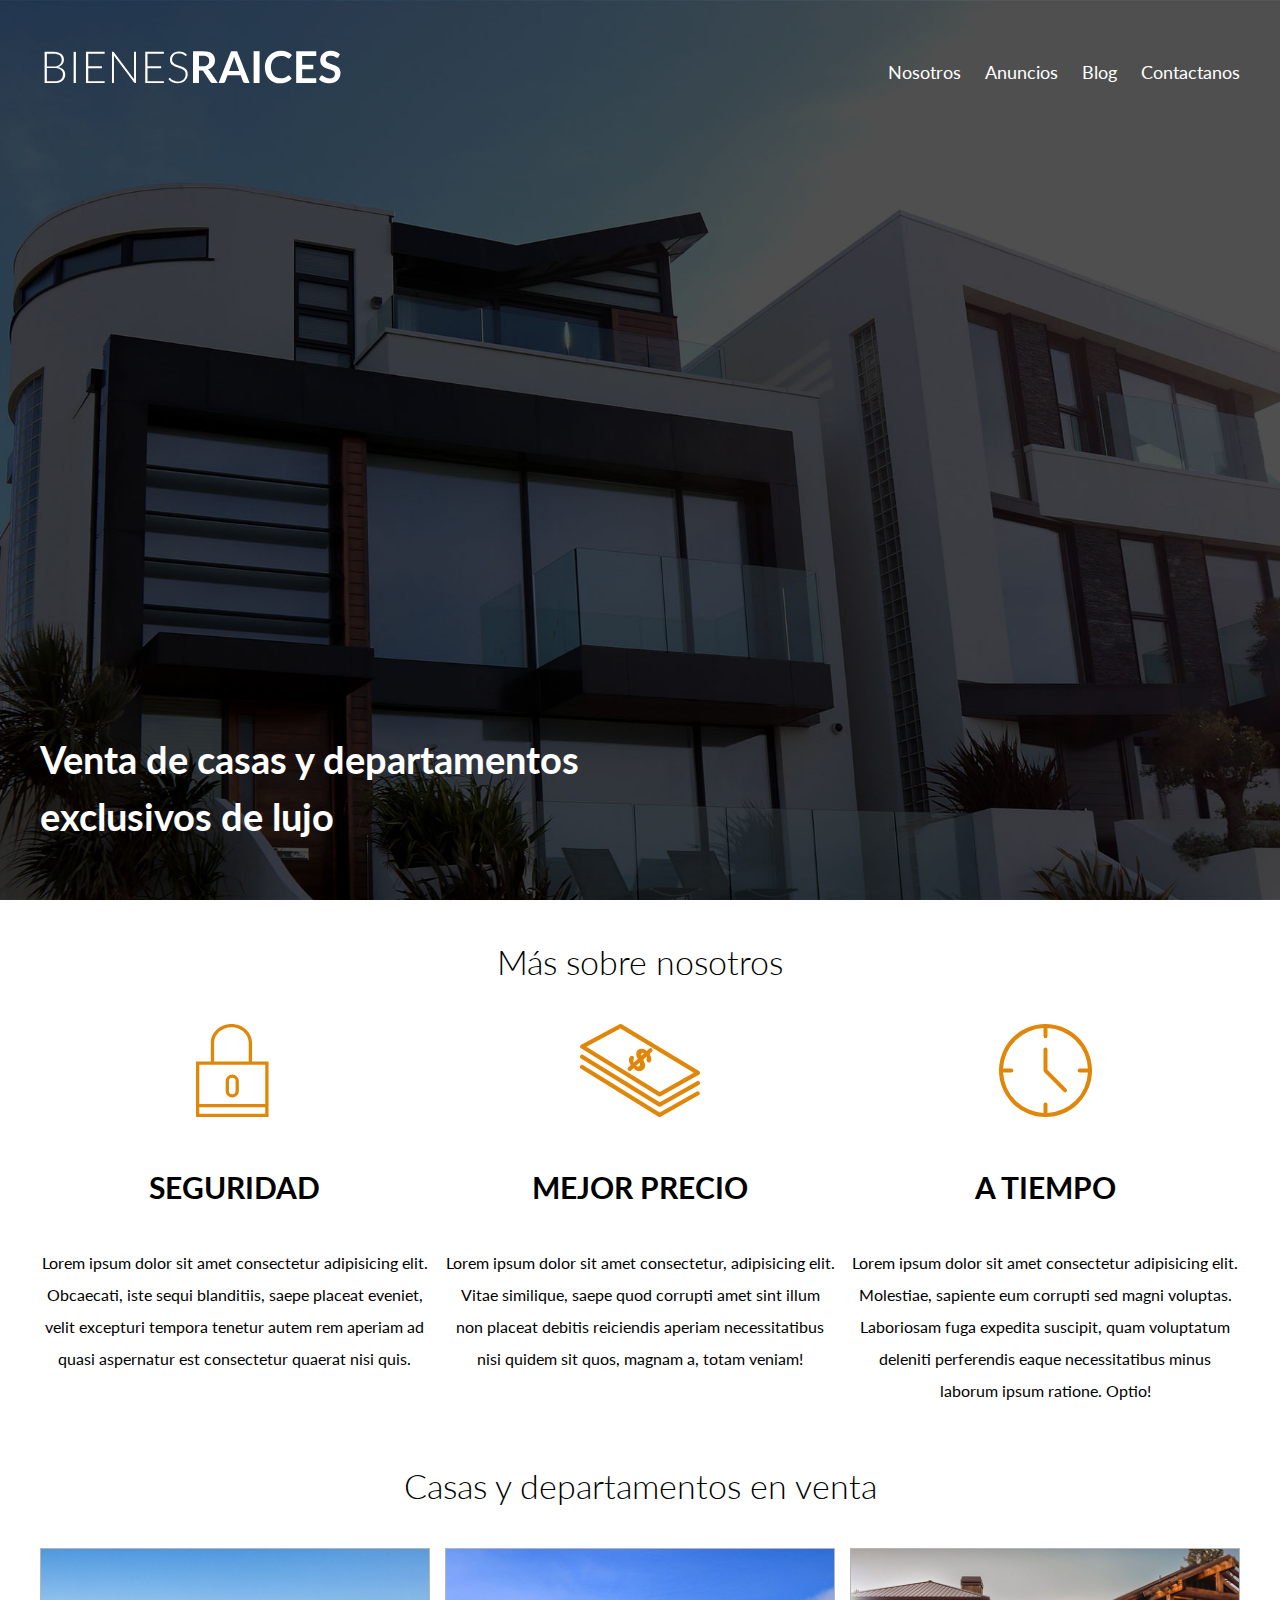
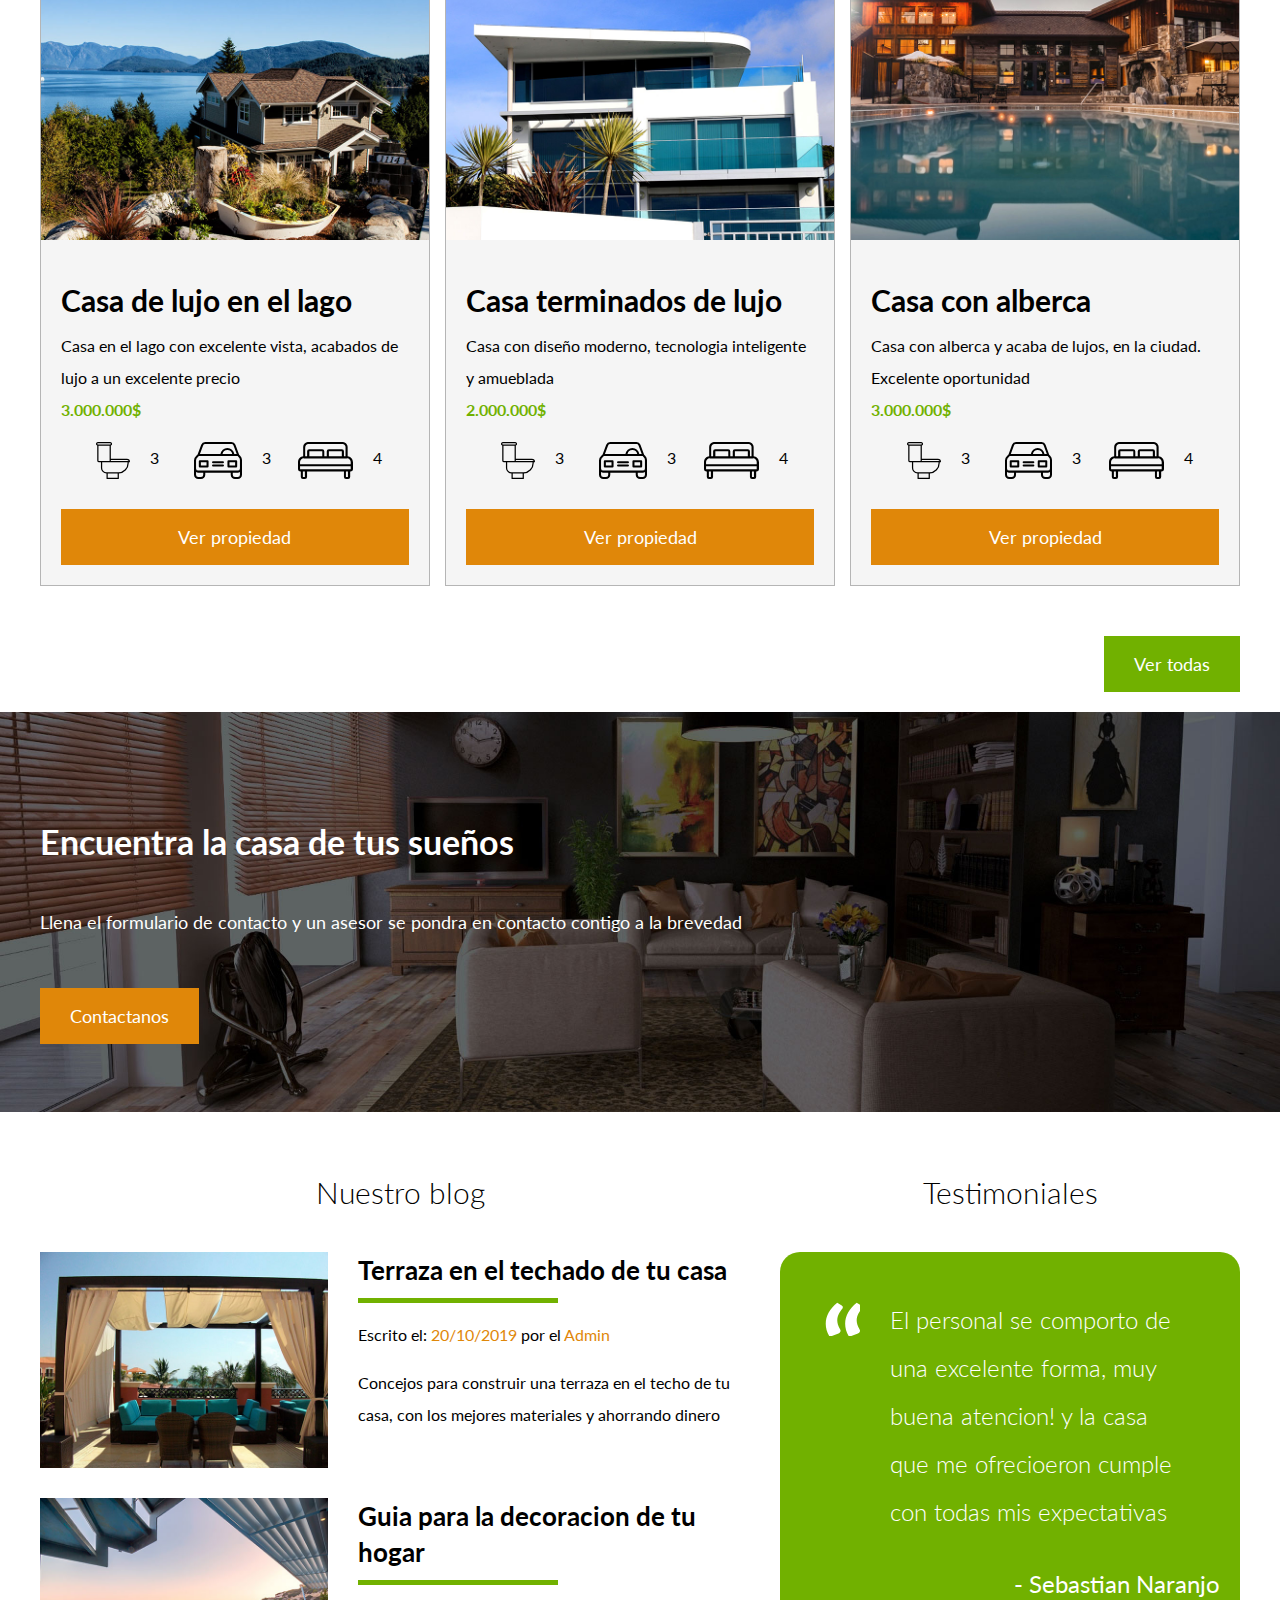
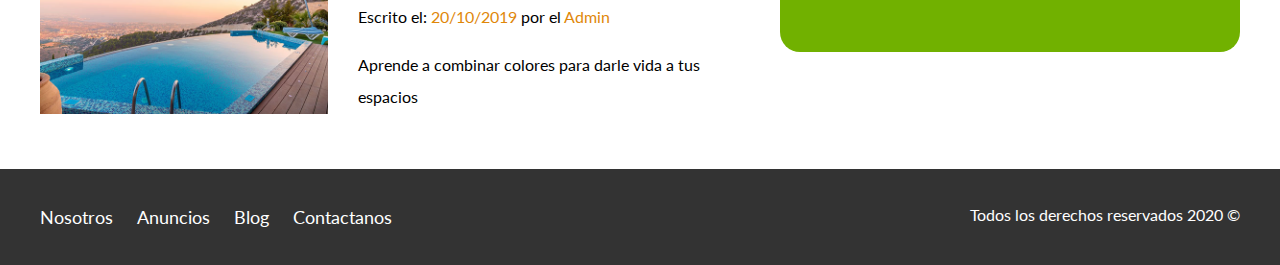
<file: index.html>
<!DOCTYPE html>
<html lang="en">

<head>
    <meta charset="UTF-8">
    <meta name="viewport" content="width=device-width, initial-scale=1.0">
    <title>Bienes raices</title>
    <link rel="stylesheet" href="CSS/normalize.css">
    <link rel="stylesheet" href="CSS/styles.css">
    <link href="https://fonts.googleapis.com/css2?family=Lato:wght@300;400;700;900&display=swap" rel="stylesheet">
</head>

<body>

    <header class="site-header inicio"> <!-- Solo puede haber un id="site-header" por pagina, las clases se pueden reutilizar-->
        
        <div class="contenedor contenido-header">

            <div class="barra">

                <a href="/">
                    <img src="Archivos/Archivos Bienes Raices/img/logo.svg" alt="Logotipo de bienes raices">
                </a>
                
                <div class="mobile-menu">
                    <a href="#navegacion">
                        <img src="Archivos/Archivos Bienes Raices/img/barras.svg" alt="Icono de menú">
                    </a>
                </div>

                <nav id="navegacion" class="navegacion">
                    <a href="Nosotros.html">Nosotros</a>
                    <a href="Anuncios.html">Anuncios</a>
                    <a href="Blog.html">Blog</a>
                    <a href="Contactanos.html">Contactanos</a>
                </nav>
                
            </div>
            <h1>Venta de casas y departamentos exclusivos de lujo</h1>
        </div>

    </header>

    <section class="contenedor seccion"> <!-- Si el primero hijo es un "h" puede ser un section -->
    
        <h2 class="fw-300 centrar-texto">Más sobre nosotros</h2>
    
            <div class="iconos-nosotros">
                <div class="icono">
                    <img src="Archivos/Archivos Bienes Raices/img/icono1.svg" alt="Icono de seguridad">
                    <h3 class="encabezado">Seguridad</h3>
                    <p>Lorem ipsum dolor sit amet consectetur adipisicing elit. Obcaecati, iste sequi blanditiis, saepe placeat eveniet, velit excepturi tempora tenetur autem rem aperiam ad quasi aspernatur est consectetur quaerat nisi quis.</p>
                </div>

                <div class="icono">
                    <img src="Archivos/Archivos Bienes Raices/img/icono2.svg" alt="Icono de mejor precio">
                    <h3>Mejor precio</h3>
                    <p>Lorem ipsum dolor sit amet consectetur, adipisicing elit. Vitae similique, saepe quod corrupti amet sint illum non placeat debitis reiciendis aperiam necessitatibus nisi quidem sit quos, magnam a, totam veniam!</p>
                </div>
            
                <div class="icono">
                    <img src="Archivos/Archivos Bienes Raices/img/icono3.svg" alt="Icono de a tiempo">
                    <h3>A tiempo</h3>
                    <p>Lorem ipsum dolor sit amet consectetur adipisicing elit. Molestiae, sapiente eum corrupti sed magni voluptas. Laboriosam fuga expedita suscipit, quam voluptatum deleniti perferendis eaque necessitatibus minus laborum ipsum ratione. Optio!</p>
                </div>
            </div>        
    </section>

    <main class="seccion contenedor"> <!-- Contenido principal-->

        <h2 class="fw-300 centrar-texto">Casas y departamentos en venta</h2>

        <div class="contenedor-anuncios">
    
            <div class="anuncio">
                <img src="Archivos/Archivos Bienes Raices/img/anuncio1.jpg" alt="Imagen de casa en el lago">
                <div class="contenido-anuncio">
                    <h3>Casa de lujo en el lago</h3>
                    <p>Casa en el lago con excelente vista, acabados de lujo a un excelente precio</p>
                    <p class="precio">3.000.000$</p>
                    
                    <ul class="iconos-caracteristicas"> <!-- ul, lista no ordenada, ol, lista ordenada-->

                        <li><img src="/Archivos/Archivos Bienes Raices/img/icono_wc.svg" alt="icono wc">
                            <p>3</p>
                        </li>

                        <li><img src="/Archivos/Archivos Bienes Raices/img/icono_estacionamiento.svg" alt="icono autos">
                            <p>3</p>
                        </li>

                        <li><img src="/Archivos/Archivos Bienes Raices/img/icono_dormitorio.svg" alt="icono habitaciones">
                            <p>4</p>
                        </li>

                    </ul>

                    <a href="AnuncioCasa.html" class="boton boton-amarillo d-block">Ver propiedad</a>
                </div>
            </div>

            <div class="anuncio">
                <img src="Archivos/Archivos Bienes Raices/img/anuncio2.jpg" alt="Imagen de casa terminados de lujo">
                <div class="contenido-anuncio">
                    <h3>Casa terminados de lujo</h3>
                    <p>Casa con diseño moderno, tecnologia inteligente y amueblada</p>
                    <p class="precio">2.000.000$</p>

                    <ul class="iconos-caracteristicas"> <!-- ul, lista no ordenada, ol, lista ordenada-->

                        <li><img src="/Archivos/Archivos Bienes Raices/img/icono_wc.svg" alt="icono wc">
                            <p>3</p>
                        </li>

                        <li><img src="/Archivos/Archivos Bienes Raices/img/icono_estacionamiento.svg" alt="icono autos">
                            <p>3</p>
                        </li>

                        <li><img src="/Archivos/Archivos Bienes Raices/img/icono_dormitorio.svg" alt="icono habitaciones">
                            <p>4</p>
                        </li>
                        
                    </ul>


                    <a href="AnuncioCasa.html" class="boton boton-amarillo d-block">Ver propiedad</a>
                </div>
            </div>

            <div class="anuncio">
                <img src="Archivos/Archivos Bienes Raices/img/anuncio3.jpg" alt="Imagen de casa con alberca">
                <div class="contenido-anuncio">
                    <h3>Casa con alberca</h3>
                    <p>Casa con alberca y acaba de lujos, en la ciudad. Excelente oportunidad</p>
                    <p class="precio">3.000.000$</p>

                    <ul class="iconos-caracteristicas"> <!-- ul, lista no ordenada, ol, lista ordenada-->

                        <li><img src="/Archivos/Archivos Bienes Raices/img/icono_wc.svg" alt="icono wc">
                            <p>3</p>
                        </li>

                        <li><img src="/Archivos/Archivos Bienes Raices/img/icono_estacionamiento.svg" alt="icono autos">
                            <p>3</p>
                        </li>

                        <li><img src="/Archivos/Archivos Bienes Raices/img/icono_dormitorio.svg" alt="icono habitaciones">
                            <p>4</p>
                        </li>
                        
                    </ul>

                    <a href="AnuncioCasa.html" class="boton boton-amarillo d-block">Ver propiedad</a>
                </div>
            </div>

        </div>
        <div class="ver-todas">
            <a href="Anuncios.html" class="boton boton-verde">Ver todas</a>
        </div>
            
    </main>

    <section class="imagen-contacto">
        <div class="contenedor contenido-contacto">
            <h2>Encuentra la casa de tus sueños</h2>
            <p>Llena el formulario de contacto y un asesor se pondra en contacto contigo a la brevedad</p>
            <a href="Contactanos.html" class="boton boton-amarillo">Contactanos</a>
        </div>
    </section>

    <div class="seccion-inferior contenedor seccion">
        <section class="blog">

            <h3 class="centrar-texto fw-300">Nuestro blog</h3>

                <article class="entrada-blog">
                    <div class="imagen">
                        <img src="Archivos/Archivos Bienes Raices/img/blog1.jpg" alt="Imagen terraza">
                    </div>
                    <div class="texto-entrada">
                        <a href="Blog.html">
                            <h4>Terraza en el techado de tu casa</h4>
                        </a>
                        <p>Escrito el: <span> 20/10/2019 </span> por el <span> Admin </span> </p>
                        <p>Concejos para construir una terraza en el techo de tu casa, con los mejores materiales y ahorrando dinero</p>
                    </div>
                </article>

                <article class="entrada-blog">
                    <div class="imagen">
                        <img src="Archivos/Archivos Bienes Raices/img/blog2.jpg" alt="Imagen guia de decoracion">
                    </div>
                    <div class="texto-entrada">
                        <a href="Blog.html">
                            <h4>Guia para la decoracion de tu hogar </h4>
                        </a>
                        <p>Escrito el: <span> 20/10/2019 </span> por el <span>Admin</span></p>
                        <p>Aprende a combinar colores para darle vida a tus espacios </p>
                    </div>
                </article>

        </section>

        <section class="testimoniales">

            <h3 class="centrar-texto fw-300">Testimoniales</h3>
            <div class="testimonial">
                    <blockquote>
                        El personal se comporto de una excelente forma, muy buena atencion! y la casa que me ofrecioeron cumple con todas mis expectativas
                    </blockquote>
                <p>- Sebastian Naranjo</p>
            </div>
            
        </section>
    </div>
    
    <footer class="site-footer seccion">
        <div class="contenedor contenedor-footer">
            <nav class="navegacion">
                <a href="Nosotros.html">Nosotros</a>
                <a href="Anuncios.html">Anuncios</a>
                <a href="Blog.html">Blog</a>
                <a href="Contactanos.html">Contactanos</a>
            </nav>
            <p class="copyright">Todos los derechos reservados 2020 &copy;</p>
        </div>
    </footer>
</body>
</html>
</file>
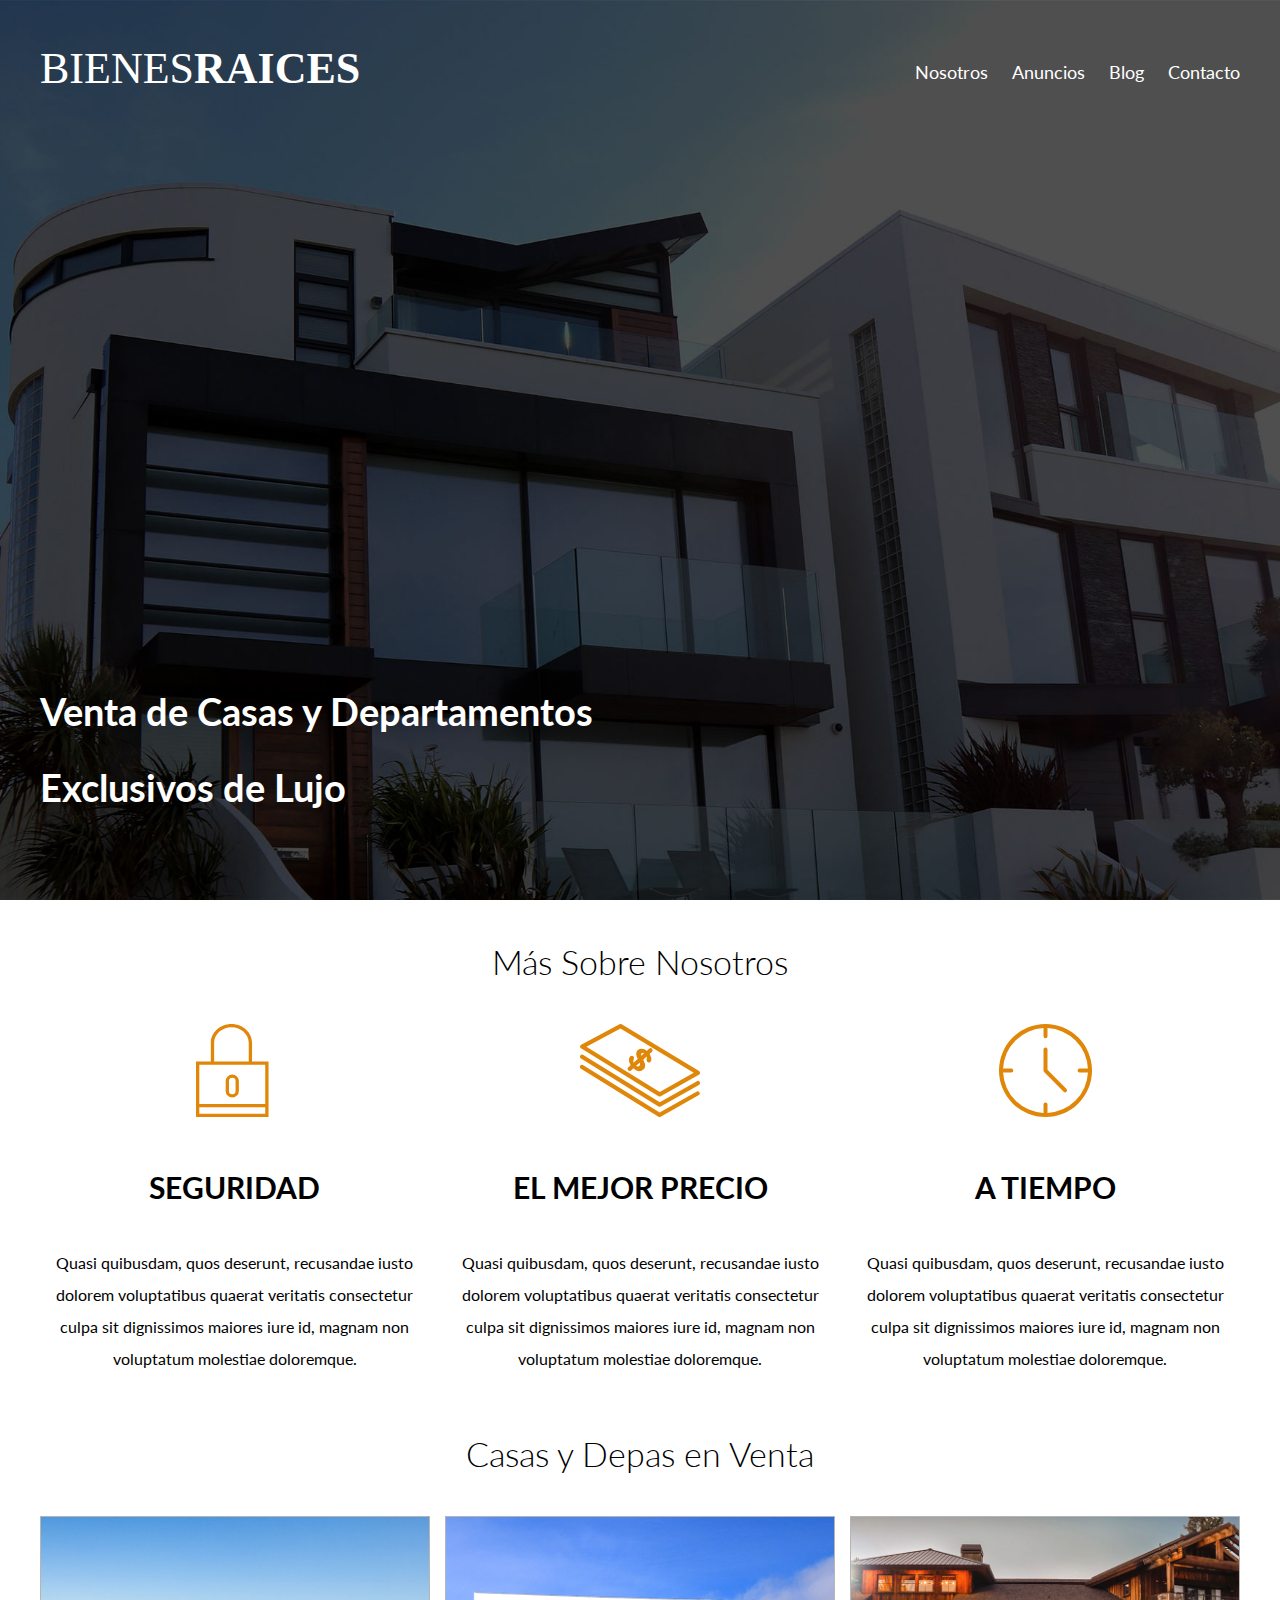
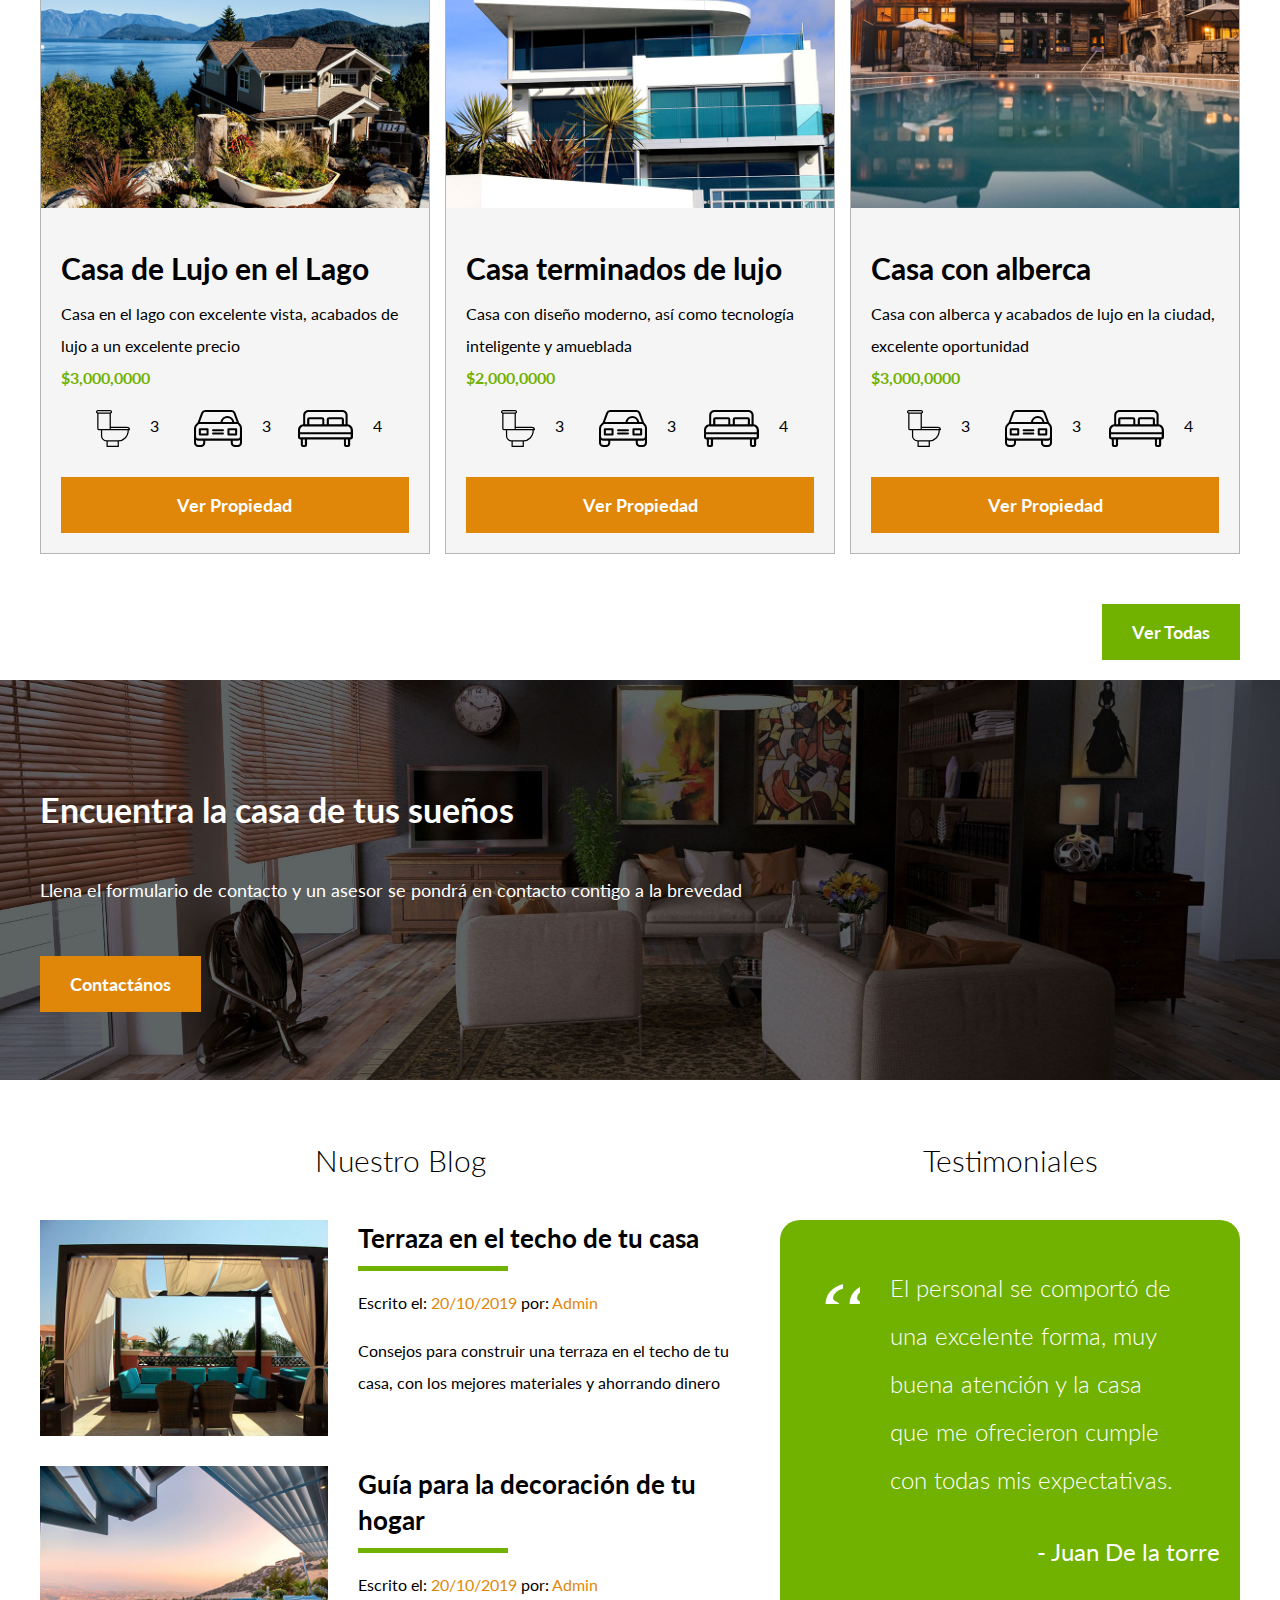
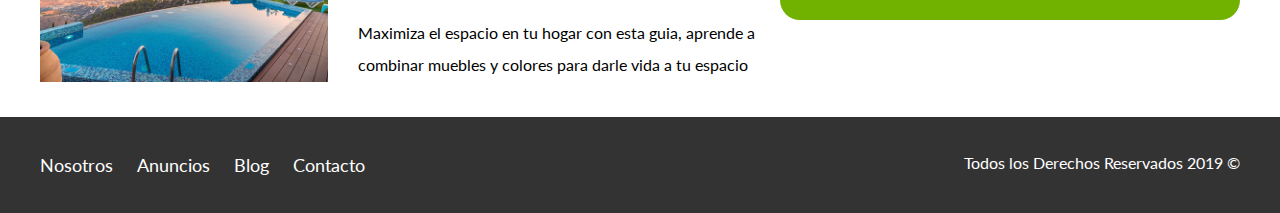
<file: Archivos/Archivos Bienes Raices/Proyecto Finalizado/index.html>
<!DOCTYPE html>
<html lang="en">
<head>
    <meta charset="UTF-8">
    <meta name="viewport" content="width=device-width, initial-scale=1.0">
    <meta http-equiv="X-UA-Compatible" content="ie=edge">
    <title>Bienes Raices</title>
    <link href="https://fonts.googleapis.com/css?family=Lato:300,400,700,900" rel="stylesheet">
    <link rel="stylesheet" href="css/normalize.css">
    <link rel="stylesheet" href="css/styles.css">
</head>
<body>

    <header class="site-header inicio">
        <div class="contenedor contenido-header">
            <div class="barra">
                <a href="/">
                    <img src="img/logo.svg" alt="Logotipo de Bienes Raices">
                </a>

                <div class="mobile-menu">
                    <a href="#navegacion">
                        <img src="img/barras.svg" alt="Icono Menu">
                    </a>
                </div>

                <nav id="navegacion" class="navegacion">
                    <a href="nosotros.html">Nosotros</a>
                    <a href="anuncios.html">Anuncios</a>
                    <a href="blog.html">Blog</a>
                    <a href="contacto.html">Contacto</a>
                </nav>
            </div>
            <h1>Venta de Casas y Departamentos Exclusivos de Lujo</h1>
        </div> <!-- contenedor -->
    </header>

    <section class="contenedor seccion">
        <h2 class="fw-300 centrar-texto">Más Sobre Nosotros</h2>

        <div class="iconos-nosotros">
            <div class="icono">
                <img src="img/icono1.svg" alt="Icono Seguridad">
                <h3>Seguridad</h3>
                <p>Quasi quibusdam, quos deserunt, recusandae iusto dolorem voluptatibus quaerat veritatis consectetur culpa sit dignissimos maiores iure id, magnam non voluptatum molestiae doloremque.</p>
            </div>

            <div class="icono">
                <img src="img/icono2.svg" alt="Icono Mejor Precio">
                <h3>El Mejor Precio</h3>
                <p>Quasi quibusdam, quos deserunt, recusandae iusto dolorem voluptatibus quaerat veritatis consectetur culpa sit dignissimos maiores iure id, magnam non voluptatum molestiae doloremque.</p>
            </div>

            <div class="icono">
                <img src="img/icono3.svg" alt="Icono a Tiempo">
                <h3>A Tiempo</h3>
                <p>Quasi quibusdam, quos deserunt, recusandae iusto dolorem voluptatibus quaerat veritatis consectetur culpa sit dignissimos maiores iure id, magnam non voluptatum molestiae doloremque.</p>
            </div>
        </div>
    </section>

    <main class="seccion contenedor">
        <h2 class="fw-300 centrar-texto">Casas y Depas en Venta</h2>

        <div class="contenedor-anuncios">
            <div class="anuncio">
                <img src="img/anuncio1.jpg" alt="Anuncio casa en el lago">
                <div class="contenido-anuncio">
                    <h3>Casa de Lujo en el Lago</h3>
                    <p>Casa en el lago con excelente vista, acabados de lujo a un excelente precio</p>
                    <p class="precio">$3,000,0000</p>

                    <ul class="iconos-caracteristicas">
                        <li>
                            <img src="img/icono_wc.svg" alt="icono wc">
                            <p>3</p>
                        </li>
                        <li>
                            <img src="img/icono_estacionamiento.svg" alt="icono autos">
                            <p>3</p>
                        </li>
                        <li>
                            <img src="img/icono_dormitorio.svg" alt="icono habitaciones">
                            <p>4</p>
                        </li>
                    </ul>


                    <a href="anuncio.html" class="boton boton-amarillo d-block">Ver Propiedad</a>
                </div>
            </div>

            <div class="anuncio">
                <img src="img/anuncio2.jpg" alt="Anuncio casa de lujo">
                <div class="contenido-anuncio">
                    <h3>Casa terminados de lujo</h3>
                    <p>Casa con diseño moderno, así como tecnología inteligente y amueblada</p>
                    <p class="precio">$2,000,0000</p>
                    <ul class="iconos-caracteristicas">
                        <li>
                            <img src="img/icono_wc.svg" alt="icono wc">
                            <p>3</p>
                        </li>
                        <li>
                            <img src="img/icono_estacionamiento.svg" alt="icono autos">
                            <p>3</p>
                        </li>
                        <li>
                            <img src="img/icono_dormitorio.svg" alt="icono habitaciones">
                            <p>4</p>
                        </li>
                    </ul>

                    <a href="anuncio.html" class="boton boton-amarillo d-block">Ver Propiedad</a>
                </div>
            </div>

            <div class="anuncio">
                <img src="img/anuncio3.jpg" alt="Anuncio casa con alberca">
                <div class="contenido-anuncio">
                    <h3>Casa con alberca</h3>
                    <p>Casa con alberca y acabados de lujo en la ciudad, excelente oportunidad</p>
                    <p class="precio">$3,000,0000</p>
                    <ul class="iconos-caracteristicas">
                        <li>
                            <img src="img/icono_wc.svg" alt="icono wc">
                            <p>3</p>
                        </li>
                        <li>
                            <img src="img/icono_estacionamiento.svg" alt="icono autos">
                            <p>3</p>
                        </li>
                        <li>
                            <img src="img/icono_dormitorio.svg" alt="icono habitaciones">
                            <p>4</p>
                        </li>
                    </ul>

                    <a href="anuncio.html" class="boton boton-amarillo d-block">Ver Propiedad</a>
                </div>
            </div>
        </div>

        <div class="ver-todas">
            <a href="anuncios.html" class="boton boton-verde">Ver Todas</a>
        </div>
    </main>

    <section class="imagen-contacto">
        <div class="contenedor contenido-contacto">
            <h2>Encuentra la casa de tus sueños</h2>
            <p>Llena el formulario de contacto y un asesor se pondrá en contacto contigo a la brevedad</p>
            <a href="contacto.html" class="boton boton-amarillo">Contactános</a>
        </div>
    </section>

    <div class="seccion-inferior contenedor seccion">
        <section class="blog">
            <h3 class="centrar-texto fw-300">Nuestro Blog</h3>

            <article class="entrada-blog">
                <div class="imagen">
                    <img src="img/blog1.jpg" alt="Entrada de blog">
                </div>
                <div class="texto-entrada">
                    <a href="entrada.html">
                        <h4>Terraza  en el techo de tu casa</h4>
                    </a>
                    <p>Escrito el: <span> 20/10/2019 </span> por: <span> Admin </span> </p>
                    <p>Consejos para construir una terraza en el techo de tu casa, con los mejores materiales y ahorrando dinero</p>
                </div>
            </article>

            <article class="entrada-blog">
                <div class="imagen">
                    <img src="img/blog2.jpg" alt="Entrada de blog">
                </div>
                <div class="texto-entrada">
                    <a href="entrada.html">
                        <h4>Guía para la decoración de tu hogar</h4>
                    </a>
                    <p>Escrito el: <span> 20/10/2019 </span> por: <span> Admin </span> </p>
                    <p>Maximiza el espacio en tu hogar con esta guia, aprende a combinar muebles y colores para darle vida a tu espacio</p>
                </div>
            </article>
        </section>

        <section class="testimoniales">
            <h3 class="centrar-texto fw-300">Testimoniales</h3>
            <div class="testimonial">
                
                <blockquote>
                    El personal se comportó de una excelente forma, muy buena atención y la casa que me ofrecieron cumple con todas mis expectativas.
                </blockquote>
                <p>- Juan De la torre</p>
            </div>
        </section>

    </div>

    <footer class="site-footer seccion">
        <div class="contenedor contenedor-footer">
            <nav class="navegacion">
                <a href="nosotros.html">Nosotros</a>
                <a href="anuncios.html">Anuncios</a>
                <a href="blog.html">Blog</a>
                <a href="contacto.html">Contacto</a>
            </nav>
            <p class="copyright">Todos los Derechos Reservados 2019 &copy; </p>
        </div>
    </footer>
</body>
</html>
</file>
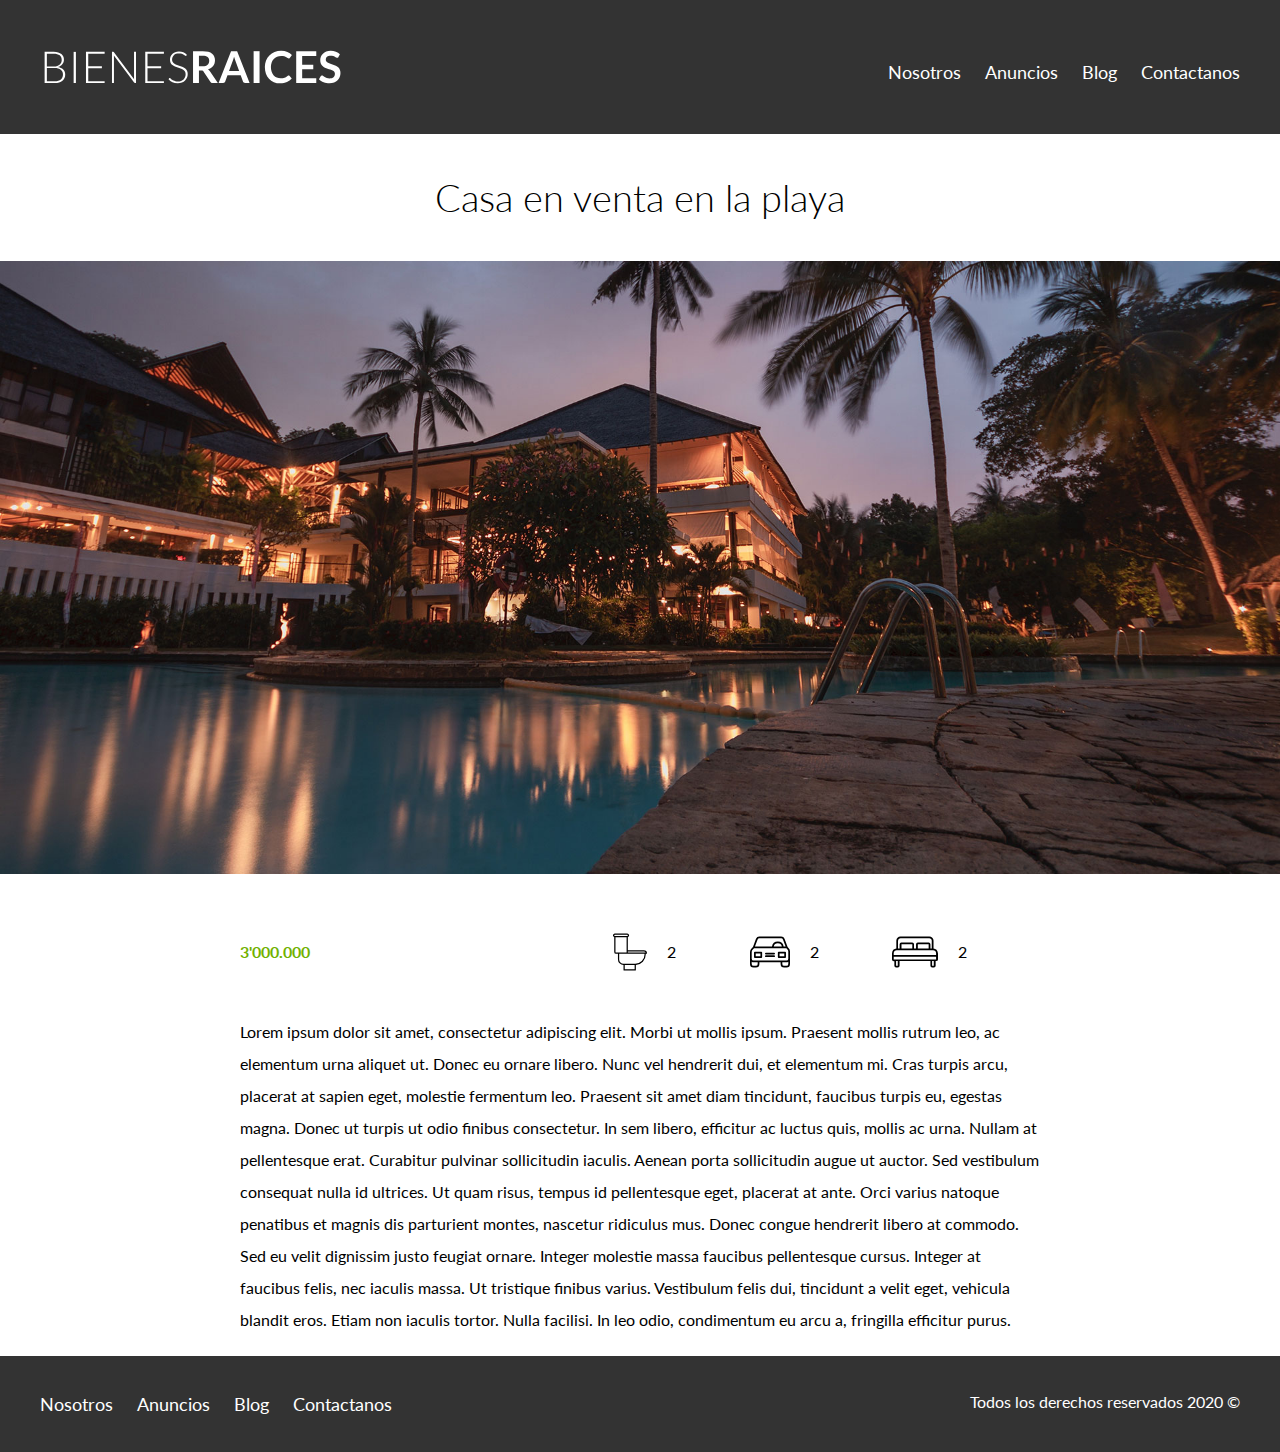
<file: AnuncioCasa.html>
<!DOCTYPE html>
<html lang="en">

<head>
    <meta charset="UTF-8">
    <meta name="viewport" content="width=device-width, initial-scale=1.0">
    <title>Bienes raices</title>
    <link rel="stylesheet" href="CSS/normalize.css">
    <link rel="stylesheet" href="CSS/styles.css">
    <link href="https://fonts.googleapis.com/css2?family=Lato:wght@300;400;700;900&display=swap" rel="stylesheet">
</head>

<body>

    <header class="site-header"> <!-- Solo puede haber un id="site-header" por pagina, las clases se pueden reutilizar-->
        
        <div class="contenedor contenido-header">

            <div class="barra">

                <a href="/">
                    <img src="Archivos/Archivos Bienes Raices/img/logo.svg" alt="Logotipo de bienes raices">
                </a>
    
                <div class="mobile-menu">
                    <a href="#navegacion">
                        <img src="Archivos/Archivos Bienes Raices/img/barras.svg" alt="Icono de menú">
                    </a>
                </div>

                <nav id="navegacion" class="navegacion">
                    <a href="Nosotros.html">Nosotros</a>
                    <a href="Anuncios.html">Anuncios</a>
                    <a href="Blog.html">Blog</a>
                    <a href="Contactanos.html">Contactanos</a>
                </nav>
                
            </div>
        </div>

    </header>

    <h1 class="fw-300 centrar-texto">Casa en venta en la playa</h1>
    <img src="/Archivos/Archivos Bienes Raices/img/destacada.jpg" alt="Imagen anuncio">

    <main class="contenedor seccion contenido-centrado">

        <div class="resumen-propiedad">

            <p class="precio">3'000.000</p>

            <ul class="iconos-caracteristicas"> <!-- ul, lista no ordenada, ol, lista ordenada-->

                <li><img src="/Archivos/Archivos Bienes Raices/img/icono_wc.svg" alt="icono wc">
                    <p>2</p>
                </li>

                <li><img src="/Archivos/Archivos Bienes Raices/img/icono_estacionamiento.svg" alt="icono autos">
                    <p>2</p>
                </li>

                <li><img src="/Archivos/Archivos Bienes Raices/img/icono_dormitorio.svg" alt="icono habitaciones">
                    <p>2</p>
                </li>
                
            </ul>
        </div>
        <p>
            Lorem ipsum dolor sit amet, consectetur adipiscing elit. Morbi ut mollis ipsum. Praesent mollis rutrum leo, ac elementum urna aliquet ut. Donec eu ornare libero. Nunc vel hendrerit dui, et elementum mi. Cras turpis arcu, placerat at sapien eget, molestie fermentum leo. Praesent sit amet diam tincidunt, faucibus turpis eu, egestas magna. Donec ut turpis ut odio finibus consectetur. In sem libero, efficitur ac luctus quis, mollis ac urna. Nullam at pellentesque erat.
            Curabitur pulvinar sollicitudin iaculis. Aenean porta sollicitudin augue ut auctor. Sed vestibulum consequat nulla id ultrices. Ut quam risus, tempus id pellentesque eget, placerat at ante. Orci varius natoque penatibus et magnis dis parturient montes, nascetur ridiculus mus. Donec congue hendrerit libero at commodo. Sed eu velit dignissim justo feugiat ornare. Integer molestie massa faucibus pellentesque cursus. Integer at faucibus felis, nec iaculis massa. Ut tristique finibus varius. Vestibulum felis dui, tincidunt a velit eget, vehicula blandit eros. Etiam non iaculis tortor. Nulla facilisi. In leo odio, condimentum eu arcu a, fringilla efficitur purus.</p>
    </main>
    
    <footer class="site-footer seccion">
        <div class="contenedor contenedor-footer">
            <nav class="navegacion">
                <a href="Nosotros.html">Nosotros</a>
                <a href="Anuncios.html">Anuncios</a>
                <a href="Blog.html">Blog</a>
                <a href="Contactanos.html">Contactanos</a>
            </nav>
            <p class="copyright">Todos los derechos reservados 2020 &copy;</p>
        </div>
    </footer>
</body>
</html>
</file>
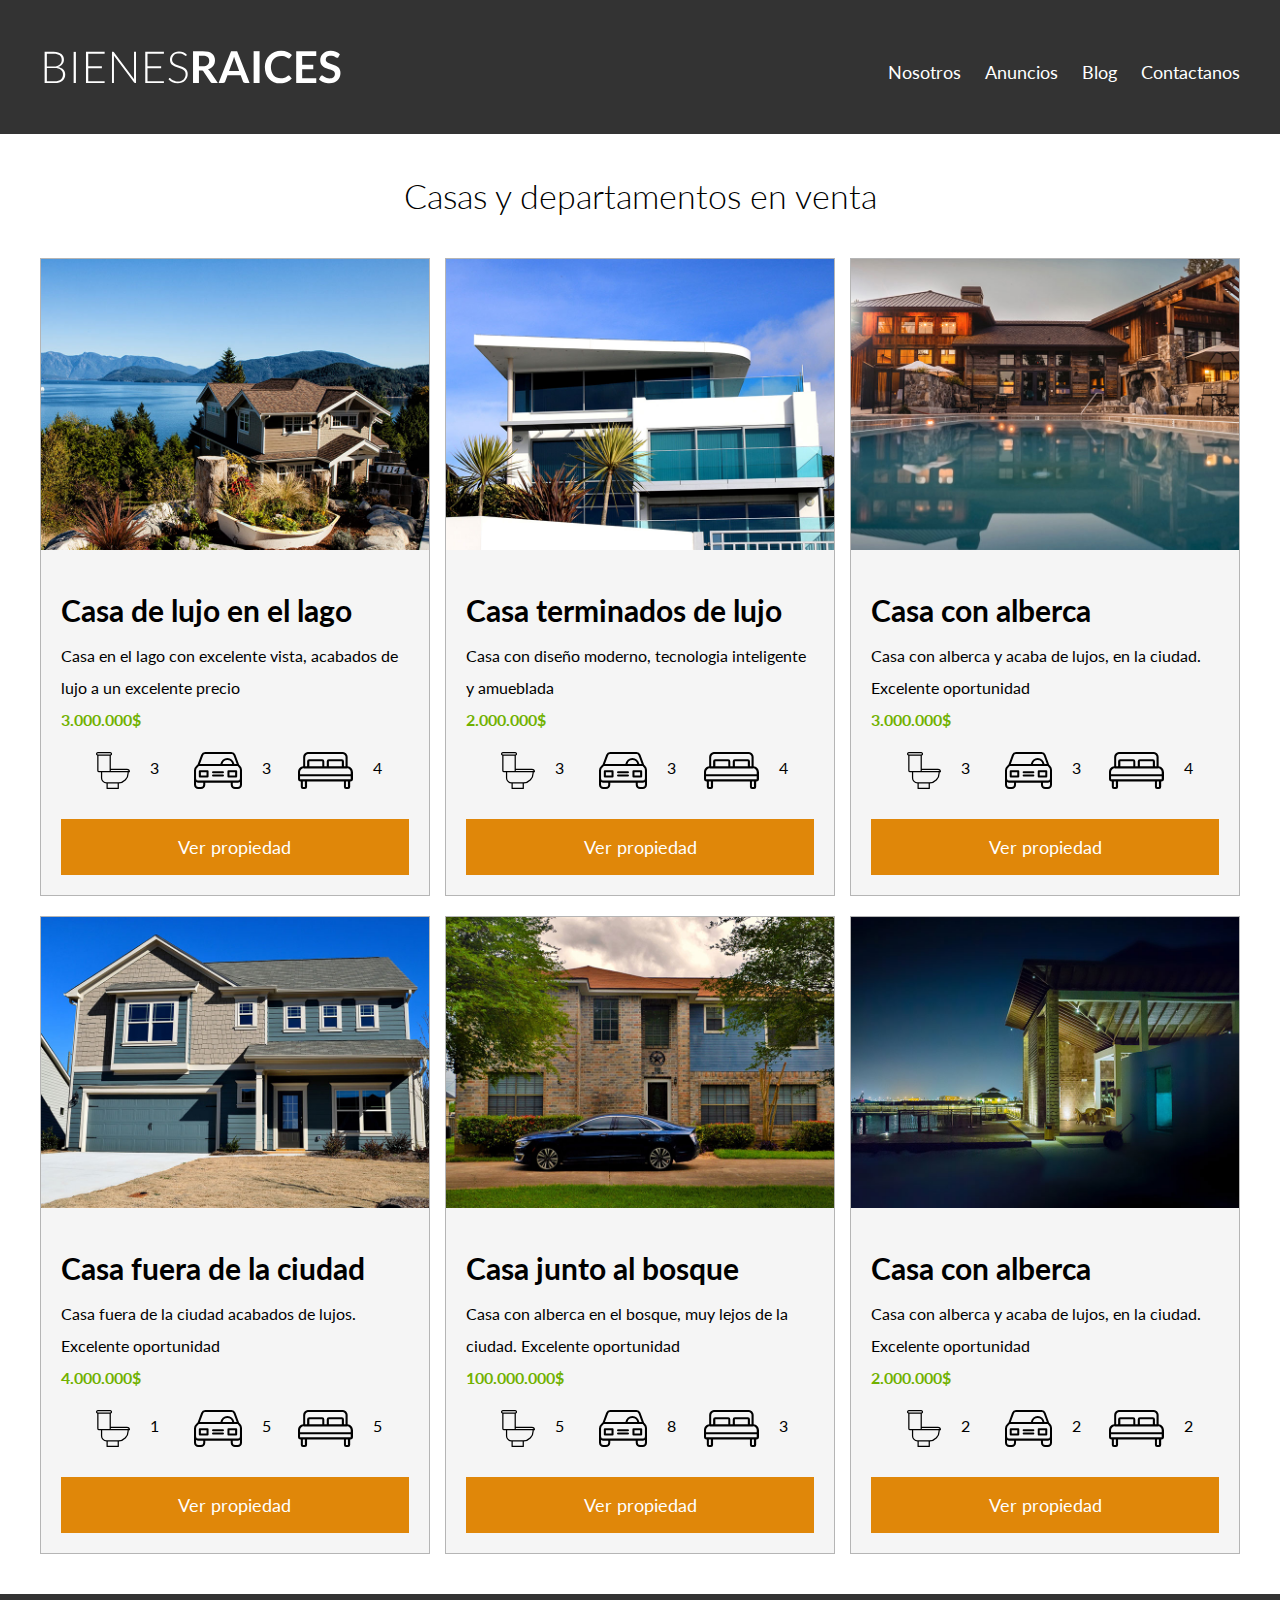
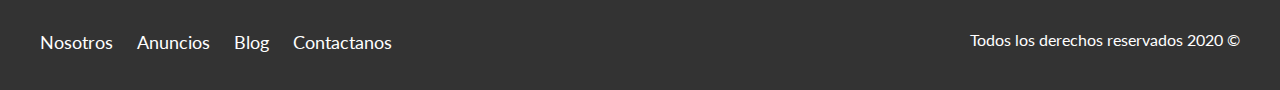
<file: Anuncios.html>
<!DOCTYPE html>
<html lang="en">

<head>
    <meta charset="UTF-8">
    <meta name="viewport" content="width=device-width, initial-scale=1.0">
    <title>Bienes raices</title>
    <link rel="stylesheet" href="CSS/normalize.css">
    <link rel="stylesheet" href="CSS/styles.css">
    <link href="https://fonts.googleapis.com/css2?family=Lato:wght@300;400;700;900&display=swap" rel="stylesheet">
</head>

<body>

    <header class="site-header"> <!-- Solo puede haber un id="site-header" por pagina, las clases se pueden reutilizar-->
        
        <div class="contenedor contenido-header">

            <div class="barra">

                <a href="/">
                    <img src="Archivos/Archivos Bienes Raices/img/logo.svg" alt="Logotipo de bienes raices">
                </a>
    
                <div class="mobile-menu">
                    <a href="#navegacion">
                        <img src="Archivos/Archivos Bienes Raices/img/barras.svg" alt="Icono de menú">
                    </a>
                </div>

                <nav id="navegacion" class="navegacion">
                    <a href="Nosotros.html">Nosotros</a>
                    <a href="Anuncios.html">Anuncios</a>
                    <a href="Blog.html">Blog</a>
                    <a href="Contactanos.html">Contactanos</a>
                </nav>
                
            </div>
        </div>

    </header>

    <main class="seccion contenedor"> <!-- Contenido principal-->

        <h2 class="fw-300 centrar-texto">Casas y departamentos en venta</h2>

        <div class="contenedor-anuncios">
    
            <div class="anuncio">
                <img src="Archivos/Archivos Bienes Raices/img/anuncio1.jpg" alt="Imagen de casa en el lago">
                <div class="contenido-anuncio">
                    <h3>Casa de lujo en el lago</h3>
                    <p>Casa en el lago con excelente vista, acabados de lujo a un excelente precio</p>
                    <p class="precio">3.000.000$</p>
                    
                    <ul class="iconos-caracteristicas"> <!-- ul, lista no ordenada, ol, lista ordenada-->

                        <li><img src="/Archivos/Archivos Bienes Raices/img/icono_wc.svg" alt="icono wc">
                            <p>3</p>
                        </li>

                        <li><img src="/Archivos/Archivos Bienes Raices/img/icono_estacionamiento.svg" alt="icono autos">
                            <p>3</p>
                        </li>

                        <li><img src="/Archivos/Archivos Bienes Raices/img/icono_dormitorio.svg" alt="icono habitaciones">
                            <p>4</p>
                        </li>

                    </ul>

                    <a href="AnuncioCasa.html" class="boton boton-amarillo d-block">Ver propiedad</a>
                </div>
            </div>

            <div class="anuncio">
                <img src="Archivos/Archivos Bienes Raices/img/anuncio2.jpg" alt="Imagen de casa terminados de lujo">
                <div class="contenido-anuncio">
                    <h3>Casa terminados de lujo</h3>
                    <p>Casa con diseño moderno, tecnologia inteligente y amueblada</p>
                    <p class="precio">2.000.000$</p>

                    <ul class="iconos-caracteristicas"> <!-- ul, lista no ordenada, ol, lista ordenada-->

                        <li><img src="/Archivos/Archivos Bienes Raices/img/icono_wc.svg" alt="icono wc">
                            <p>3</p>
                        </li>

                        <li><img src="/Archivos/Archivos Bienes Raices/img/icono_estacionamiento.svg" alt="icono autos">
                            <p>3</p>
                        </li>

                        <li><img src="/Archivos/Archivos Bienes Raices/img/icono_dormitorio.svg" alt="icono habitaciones">
                            <p>4</p>
                        </li>
                        
                    </ul>


                    <a href="AnuncioCasa.html" class="boton boton-amarillo d-block">Ver propiedad</a>
                </div>
            </div>

            <div class="anuncio">
                <img src="Archivos/Archivos Bienes Raices/img/anuncio3.jpg" alt="Imagen de casa con alberca">
                <div class="contenido-anuncio">
                    <h3>Casa con alberca</h3>
                    <p>Casa con alberca y acaba de lujos, en la ciudad. Excelente oportunidad</p>
                    <p class="precio">3.000.000$</p>

                    <ul class="iconos-caracteristicas"> <!-- ul, lista no ordenada, ol, lista ordenada-->

                        <li><img src="/Archivos/Archivos Bienes Raices/img/icono_wc.svg" alt="icono wc">
                            <p>3</p>
                        </li>

                        <li><img src="/Archivos/Archivos Bienes Raices/img/icono_estacionamiento.svg" alt="icono autos">
                            <p>3</p>
                        </li>

                        <li><img src="/Archivos/Archivos Bienes Raices/img/icono_dormitorio.svg" alt="icono habitaciones">
                            <p>4</p>
                        </li>
                        
                    </ul>

                    <a href="AnuncioCasa.html" class="boton boton-amarillo d-block">Ver propiedad</a>
                </div>
            </div>
            <!-- ---------------------------------------------------------------------------------------------------- -->
            <div class="anuncio">
                <img src="Archivos/Archivos Bienes Raices/img/anuncio4.jpg" alt="Imagen de casa de lujo">
                <div class="contenido-anuncio">
                    <h3>Casa fuera de la ciudad</h3>
                    <p>Casa fuera de la ciudad acabados de lujos. Excelente oportunidad</p>
                    <p class="precio">4.000.000$</p>

                    <ul class="iconos-caracteristicas"> <!-- ul, lista no ordenada, ol, lista ordenada-->

                        <li><img src="/Archivos/Archivos Bienes Raices/img/icono_wc.svg" alt="icono wc">
                            <p>1</p>
                        </li>

                        <li><img src="/Archivos/Archivos Bienes Raices/img/icono_estacionamiento.svg" alt="icono autos">
                            <p>5</p>
                        </li>

                        <li><img src="/Archivos/Archivos Bienes Raices/img/icono_dormitorio.svg" alt="icono habitaciones">
                            <p>5</p>
                        </li>
                        
                    </ul>

                    <a href="AnuncioCasa.html" class="boton boton-amarillo d-block">Ver propiedad</a>
                </div>
            </div>

            <div class="anuncio">
                <img src="Archivos/Archivos Bienes Raices/img/anuncio5.jpg" alt="Imagen de casa junto al bosque">
                <div class="contenido-anuncio">
                    <h3>Casa junto al bosque</h3>
                    <p>Casa con alberca en el bosque, muy lejos de la ciudad. Excelente oportunidad</p>
                    <p class="precio">100.000.000$</p>

                    <ul class="iconos-caracteristicas"> <!-- ul, lista no ordenada, ol, lista ordenada-->

                        <li><img src="/Archivos/Archivos Bienes Raices/img/icono_wc.svg" alt="icono wc">
                            <p>5</p>
                        </li>

                        <li><img src="/Archivos/Archivos Bienes Raices/img/icono_estacionamiento.svg" alt="icono autos">
                            <p>8</p>
                        </li>

                        <li><img src="/Archivos/Archivos Bienes Raices/img/icono_dormitorio.svg" alt="icono habitaciones">
                            <p>3</p>
                        </li>
                        
                    </ul>

                    <a href="AnuncioCasa.html" class="boton boton-amarillo d-block">Ver propiedad</a>
                </div>
            </div>

            <div class="anuncio">
                <img src="Archivos/Archivos Bienes Raices/img/anuncio6.jpg" alt="Imagen de casa con alberca">
                <div class="contenido-anuncio">
                    <h3>Casa con alberca</h3>
                    <p>Casa con alberca y acaba de lujos, en la ciudad. Excelente oportunidad</p>
                    <p class="precio">2.000.000$</p>

                    <ul class="iconos-caracteristicas"> <!-- ul, lista no ordenada, ol, lista ordenada-->

                        <li><img src="/Archivos/Archivos Bienes Raices/img/icono_wc.svg" alt="icono wc">
                            <p>2</p>
                        </li>

                        <li><img src="/Archivos/Archivos Bienes Raices/img/icono_estacionamiento.svg" alt="icono autos">
                            <p>2</p>
                        </li>

                        <li><img src="/Archivos/Archivos Bienes Raices/img/icono_dormitorio.svg" alt="icono habitaciones">
                            <p>2</p>
                        </li>
                        
                    </ul>

                    <a href="AnuncioCasa.html" class="boton boton-amarillo d-block">Ver propiedad</a>
                </div>
            </div>
        </div>
    </main>

    <footer class="site-footer seccion">
        <div class="contenedor contenedor-footer">
            <nav class="navegacion">
                <a href="Nosotros.html">Nosotros</a>
                <a href="Anuncios.html">Anuncios</a>
                <a href="Blog.html">Blog</a>
                <a href="Contactanos.html">Contactanos</a>
            </nav>
            <p class="copyright">Todos los derechos reservados 2020 &copy;</p>
        </div>
    </footer>
</body>
</html>
</file>
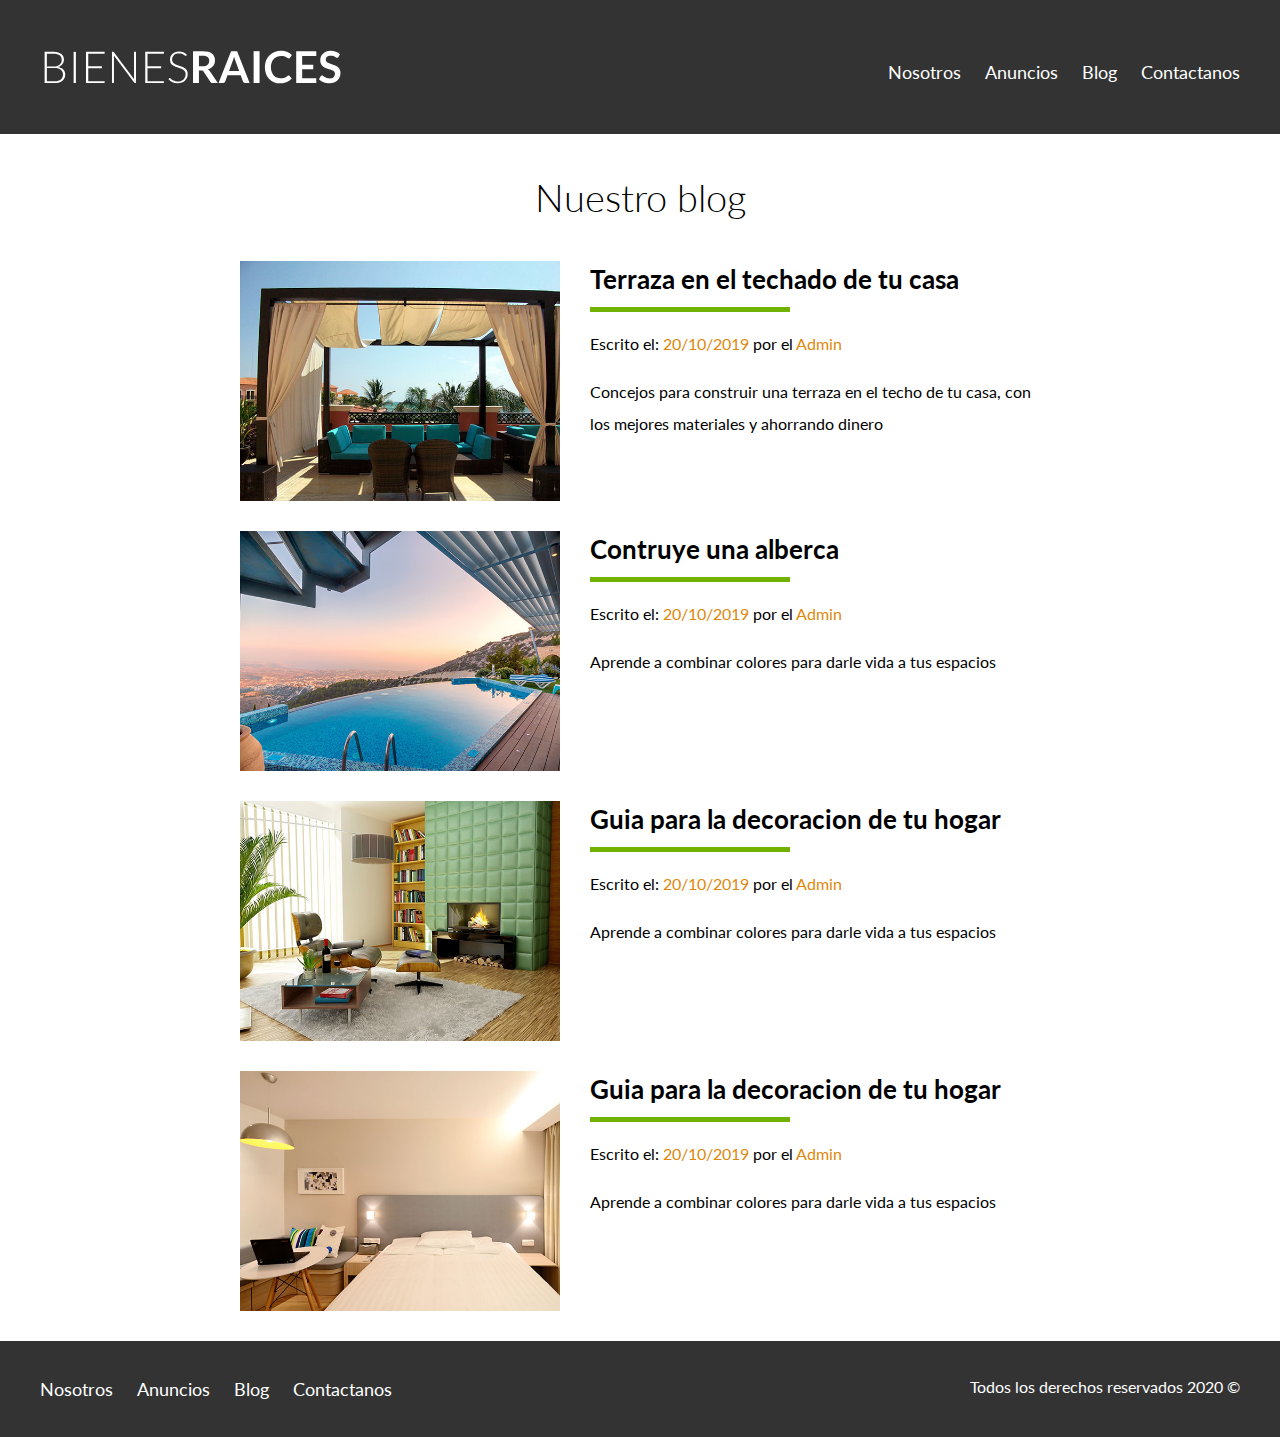
<file: Blog.html>
<!DOCTYPE html>
<html lang="en">

<head>
    <meta charset="UTF-8">
    <meta name="viewport" content="width=device-width, initial-scale=1.0">
    <title>Bienes raices</title>
    <link rel="stylesheet" href="CSS/normalize.css">
    <link rel="stylesheet" href="CSS/styles.css">
    <link href="https://fonts.googleapis.com/css2?family=Lato:wght@300;400;700;900&display=swap" rel="stylesheet">
</head>

<body>

    <header class="site-header"> <!-- Solo puede haber un id="site-header" por pagina, las clases se pueden reutilizar-->
        
        <div class="contenedor contenido-header">

            <div class="barra">

                <a href="/">
                    <img src="Archivos/Archivos Bienes Raices/img/logo.svg" alt="Logotipo de bienes raices">
                </a>
    
                <div class="mobile-menu">
                    <a href="#navegacion">
                        <img src="Archivos/Archivos Bienes Raices/img/barras.svg" alt="Icono de menú">
                    </a>
                </div>

                <nav id="navegacion" class="navegacion">
                    <a href="Nosotros.html">Nosotros</a>
                    <a href="Anuncios.html">Anuncios</a>
                    <a href="Blog.html">Blog</a>
                    <a href="Contactanos.html">Contactanos</a>
                </nav>
                
            </div>
        </div>
    </header>

        <main class="contenedor seccion contenido-centrado">
            <h1 class="fw-300 centrar-texto"> Nuestro blog </h1>

            <article class="entrada-blog">
                <div class="imagen">
                    <img src="Archivos/Archivos Bienes Raices/img/blog1.jpg" alt="Imagen terraza">
                </div>
                <div class="texto-entrada">
                    <a href="Entrada.html">
                        <h4>Terraza en el techado de tu casa</h4>
                    </a>
                    <p>Escrito el: <span> 20/10/2019 </span> por el <span> Admin </span> </p>
                    <p>Concejos para construir una terraza en el techo de tu casa, con los mejores materiales y ahorrando dinero</p>
                </div>
            </article>

            <article class="entrada-blog">
                <div class="imagen">
                    <img src="Archivos/Archivos Bienes Raices/img/blog2.jpg" alt="Imagen guia de decoracion">
                </div>
                <div class="texto-entrada">
                    <a href="Entrada.html">
                        <h4>Contruye una alberca</h4>
                    </a>
                    <p>Escrito el: <span> 20/10/2019 </span> por el <span>Admin</span></p>
                    <p>Aprende a combinar colores para darle vida a tus espacios </p>
                </div>
            </article>

            <article class="entrada-blog">
                <div class="imagen">
                    <img src="Archivos/Archivos Bienes Raices/img/blog3.jpg" alt="Imagen guia de decoracion">
                </div>
                <div class="texto-entrada">
                    <a href="Entrada.html">
                        <h4>Guia para la decoracion de tu hogar </h4>
                    </a>
                    <p>Escrito el: <span> 20/10/2019 </span> por el <span>Admin</span></p>
                    <p>Aprende a combinar colores para darle vida a tus espacios </p>
                </div>
            </article>

            <article class="entrada-blog">
                <div class="imagen">
                    <img src="Archivos/Archivos Bienes Raices/img/blog4.jpg" alt="Imagen guia de decoracion">
                </div>
                <div class="texto-entrada">
                    <a href="Entrada.html">
                        <h4>Guia para la decoracion de tu hogar </h4>
                    </a>
                    <p>Escrito el: <span> 20/10/2019 </span> por el <span>Admin</span></p>
                    <p>Aprende a combinar colores para darle vida a tus espacios </p>
                </div>
            </article>

        </main>

    <footer class="site-footer seccion">
        <div class="contenedor contenedor-footer">
            <nav class="navegacion">
                <a href="Nosotros.html">Nosotros</a>
                <a href="Anuncios.html">Anuncios</a>
                <a href="Blog.html">Blog</a>
                <a href="Contactanos.html">Contactanos</a>
            </nav>
            <p class="copyright">Todos los derechos reservados 2020 &copy;</p>
        </div>
    </footer>
</body>
</html>
</file>
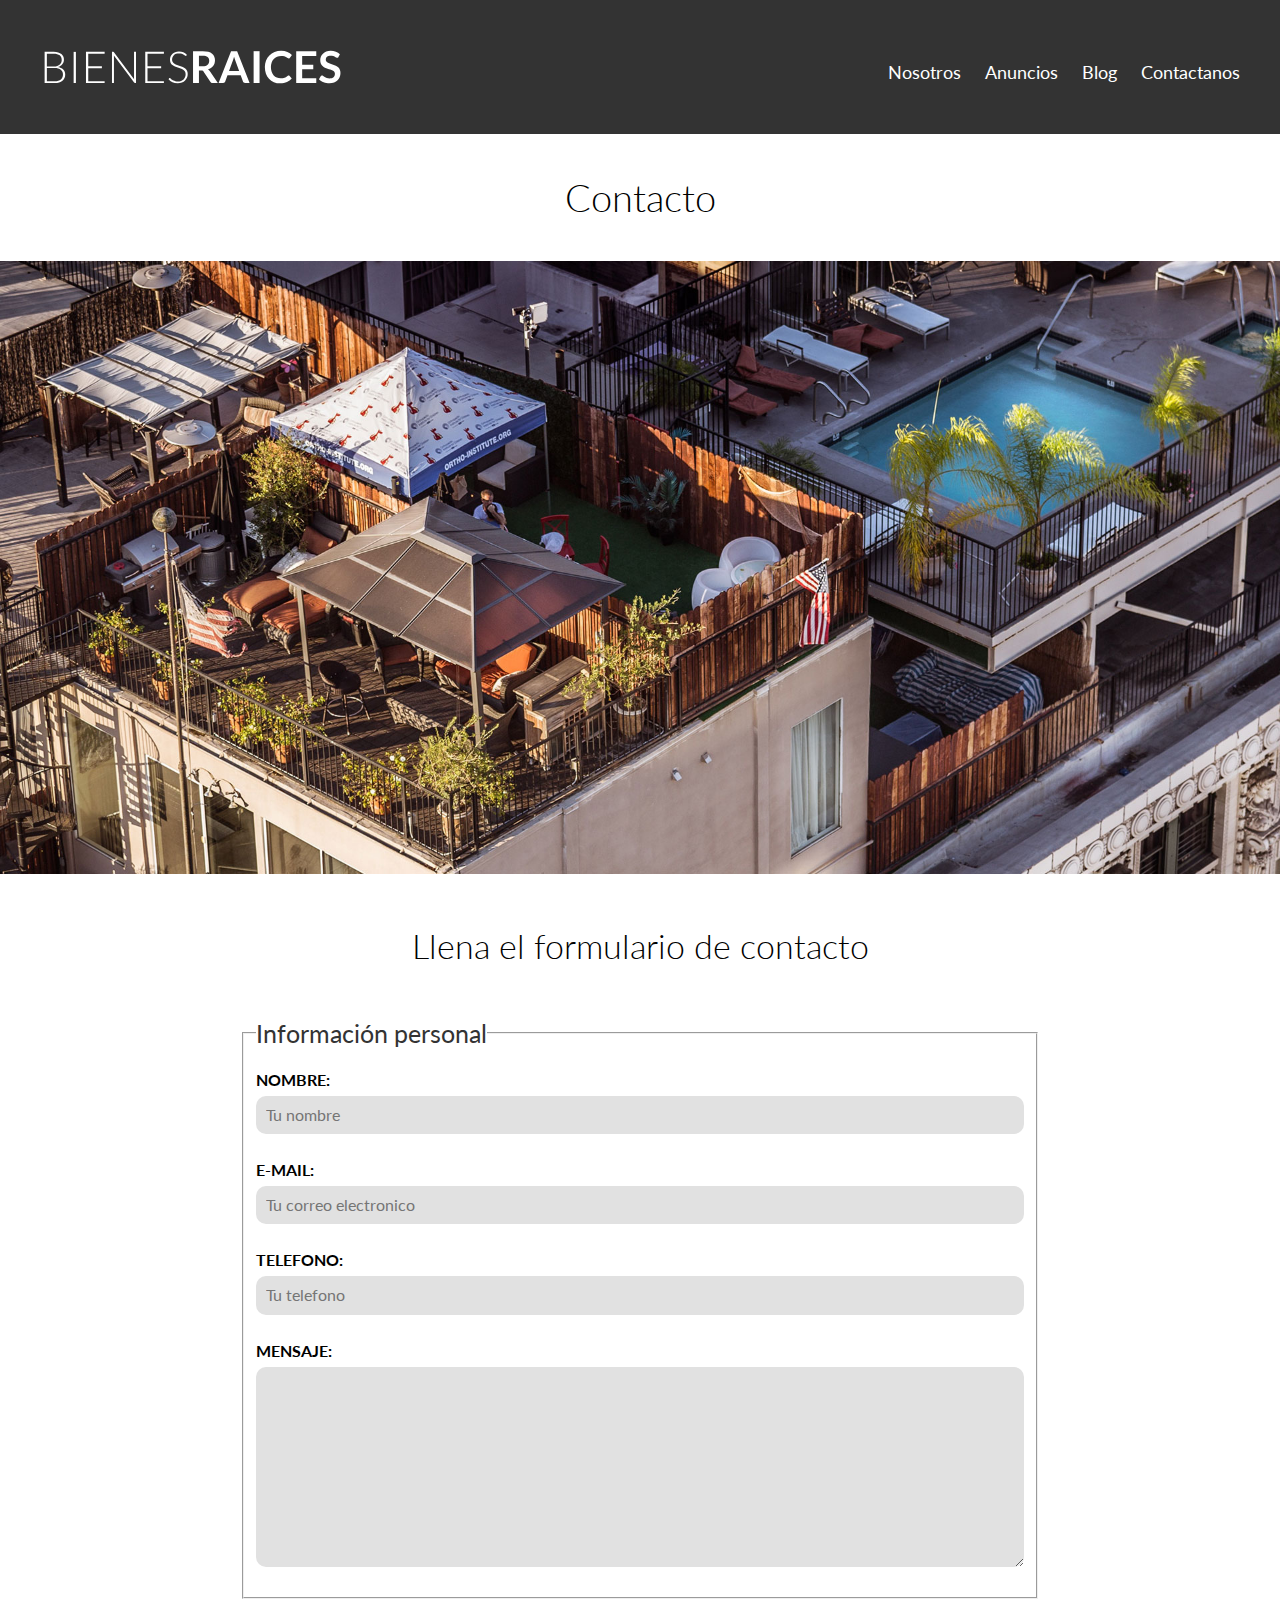
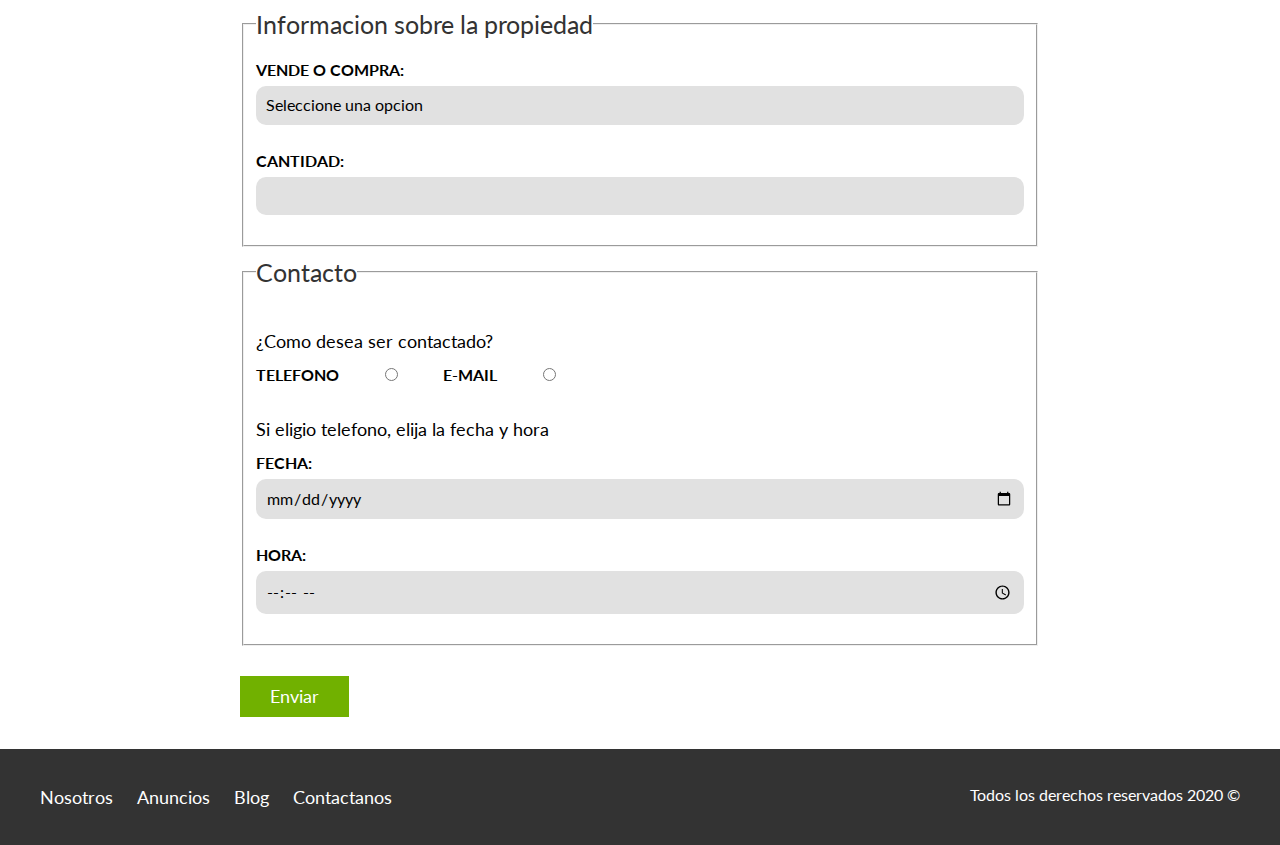
<file: Contactanos.html>
<!DOCTYPE html>
<html lang="en">

<head>
    <meta charset="UTF-8">
    <meta name="viewport" content="width=device-width, initial-scale=1.0">
    <title>Bienes raices</title>
    <link rel="stylesheet" href="CSS/normalize.css">
    <link rel="stylesheet" href="CSS/styles.css">
    <link href="https://fonts.googleapis.com/css2?family=Lato:wght@300;400;700;900&display=swap" rel="stylesheet">
</head>

<body>

    <header class="site-header"> <!-- Solo puede haber un id="site-header" por pagina, las clases se pueden reutilizar-->
        
        <div class="contenedor contenido-header">

            <div class="barra">

                <a href="/">
                    <img src="Archivos/Archivos Bienes Raices/img/logo.svg" alt="Logotipo de bienes raices">
                </a>
    
                <div class="mobile-menu">
                    <a href="#navegacion">
                        <img src="Archivos/Archivos Bienes Raices/img/barras.svg" alt="Icono de menú">
                    </a>
                </div>

                <nav id="navegacion" class="navegacion">
                    <a href="Nosotros.html">Nosotros</a>
                    <a href="Anuncios.html">Anuncios</a>
                    <a href="Blog.html">Blog</a>
                    <a href="Contactanos.html">Contactanos</a>
                </nav>
                
            </div>
        </div>

    </header>

    <h1 class="fw-300 centrar-texto"> Contacto </h1>
    <img src="Archivos/Archivos Bienes Raices/img/destacada3.jpg" alt="Imagen principal">
    <main class="contenedor contenido-centrado">

        <h2 class="fw-300 centrar-texto"> Llena el formulario de contacto </h2>

        <form>
            <fieldset>
                <legend> Información personal </legend>
                <label for="nombre"> Nombre: </label>
                <input type="text" id="nombre" placeholder="Tu nombre">

                <label for="email"> E-mail: </label>
                <input type="email" id="email" placeholder="Tu correo electronico" required>

                <label for="telefono"> Telefono: </label>
                <input type="tel" id="telefono" placeholder="Tu telefono" required>

                <label for="mensaje"> Mensaje: </label>
                <textarea id="mensaje"></textarea>
            </fieldset>

            <fieldset>
                <legend> Informacion sobre la propiedad </legend>
                <label for="opciones"> Vende o compra: </label>
                <select  id="opciones ">
                    <option value="vende"> Vende </option>
                    <option value="compra"> Compra </option>
                    <option value="" disabled selected> Seleccione una opcion </option>
                </select>
                <label for="cantidad"> Cantidad: </label>
                <input type="number" min="0">
            </fieldset>

            <fieldset>
                <legend> Contacto </legend>
                <p> ¿Como desea ser contactado?</p>
                <div class="forma-contacto">
                    <label for="telefono"> Telefono </label>
                    <input type="radio" name="contacto" value="telefono" id="telefono">
                    <label for="email"> E-mail </label>
                    <input type="radio" name="contacto" value="correo" id="email">
                </div>
                <p>Si eligio telefono, elija la fecha y hora</p>
                <label for="fecha"> Fecha: </label>
                <input type="date" id="fecha">
                <label for="hora"> Hora: </label>
                <input type="time" id="hora" min="09:00" max="18:00">
            </fieldset>
            <input type="submit" value="Enviar" class="boton boton-verde">
        </form>
        <br>
    </main>

    <footer class="site-footer seccion">
        <div class="contenedor contenedor-footer">
            <nav class="navegacion">
                <a href="Nosotros.html">Nosotros</a>
                <a href="Anuncios.html">Anuncios</a>
                <a href="Blog.html">Blog</a>
                <a href="Contactanos.html">Contactanos</a>
            </nav>
            <p class="copyright">Todos los derechos reservados 2020 &copy;</p>
        </div>
    </footer>
</body>
</html>
</file>
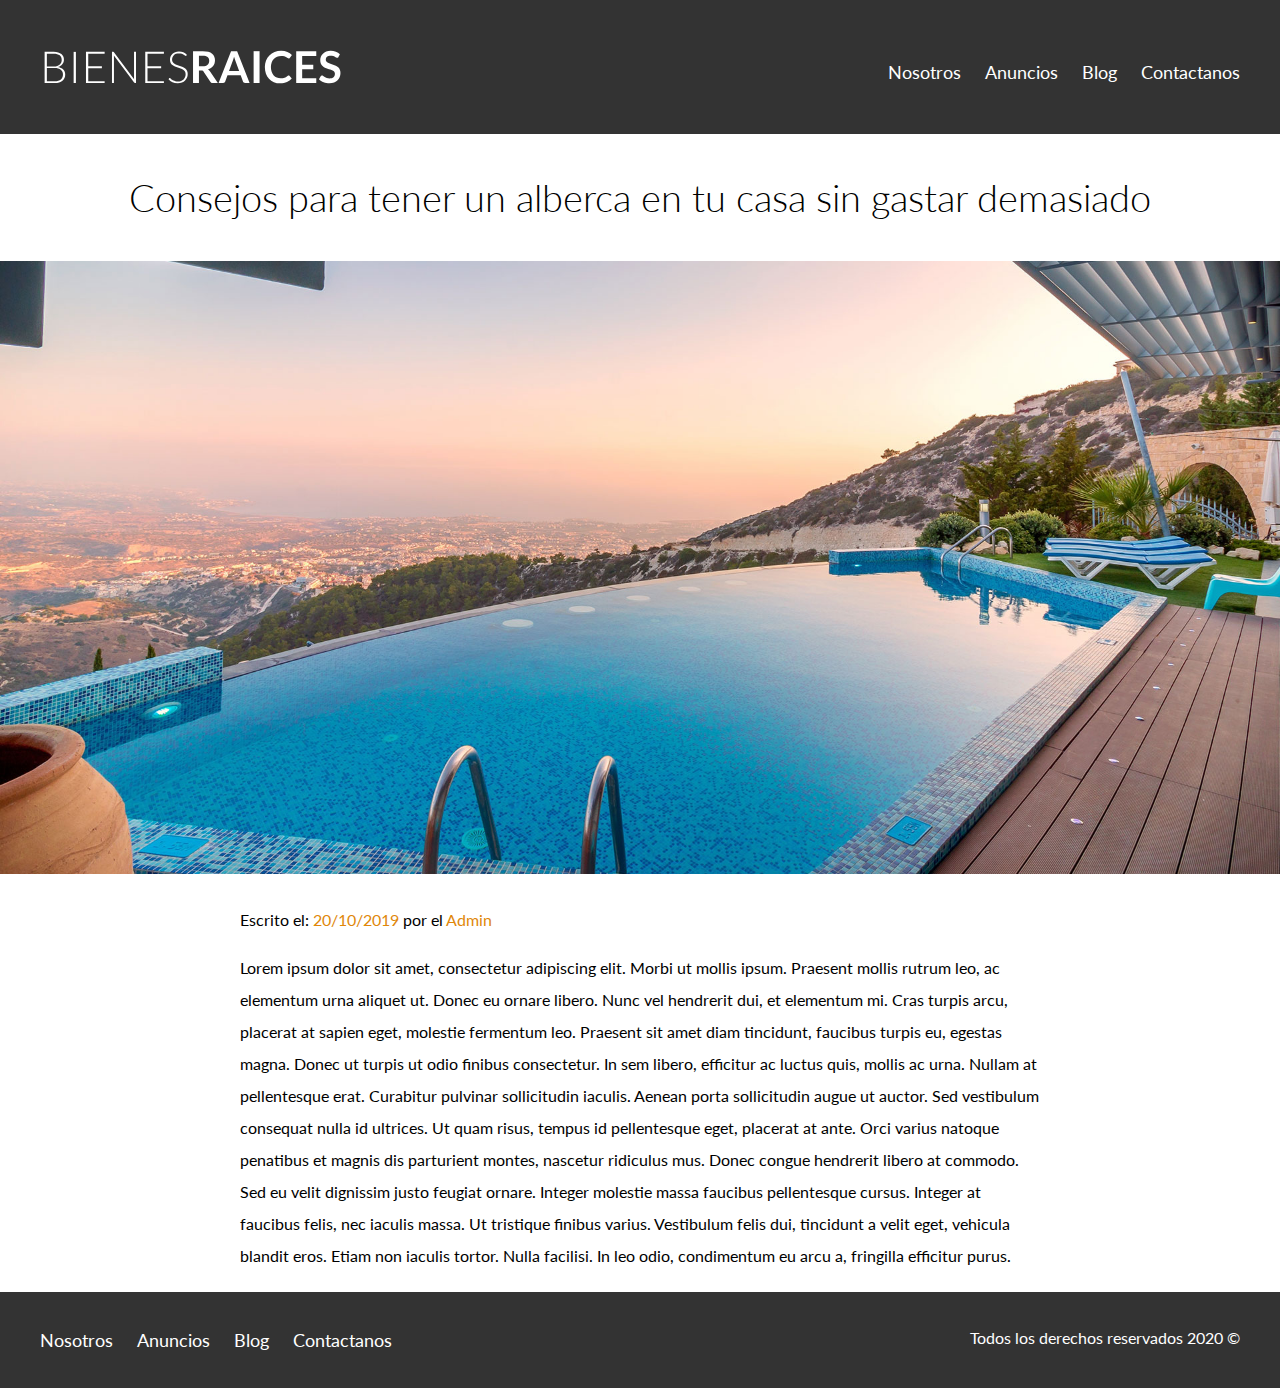
<file: Entrada.html>
<!DOCTYPE html>
<html lang="en">

<head>
    <meta charset="UTF-8">
    <meta name="viewport" content="width=device-width, initial-scale=1.0">
    <title>Bienes raices</title>
    <link rel="stylesheet" href="CSS/normalize.css">
    <link rel="stylesheet" href="CSS/styles.css">
    <link href="https://fonts.googleapis.com/css2?family=Lato:wght@300;400;700;900&display=swap" rel="stylesheet">
</head>

<body>

    <header class="site-header"> <!-- Solo puede haber un id="site-header" por pagina, las clases se pueden reutilizar-->
        
        <div class="contenedor contenido-header">

            <div class="barra">

                <a href="/">
                    <img src="Archivos/Archivos Bienes Raices/img/logo.svg" alt="Logotipo de bienes raices">
                </a>
    
                <div class="mobile-menu">
                    <a href="#navegacion">
                        <img src="Archivos/Archivos Bienes Raices/img/barras.svg" alt="Icono de menú">
                    </a>
                </div>

                <nav id="navegacion" class="navegacion">
                    <a href="Nosotros.html">Nosotros</a>
                    <a href="Anuncios.html">Anuncios</a>
                    <a href="Blog.html">Blog</a>
                    <a href="Contactanos.html">Contactanos</a>
                </nav>
                
            </div>
        </div>

    </header>

    <h1 class="fw-300 centrar-texto">Consejos para tener un alberca en tu casa sin gastar demasiado</h1>
    <img src="/Archivos/Archivos Bienes Raices/img/destacada2.jpg" alt="Imagen principal">

    <main class="contenedor seccion contenido-centrado texto-entrada">
        <p>Escrito el: <span> 20/10/2019 </span> por el <span>Admin</span></p>
        <p>
            Lorem ipsum dolor sit amet, consectetur adipiscing elit. Morbi ut mollis ipsum. Praesent mollis rutrum leo, ac elementum urna aliquet ut. Donec eu ornare libero. Nunc vel hendrerit dui, et elementum mi. Cras turpis arcu, placerat at sapien eget, molestie fermentum leo. Praesent sit amet diam tincidunt, faucibus turpis eu, egestas magna. Donec ut turpis ut odio finibus consectetur. In sem libero, efficitur ac luctus quis, mollis ac urna. Nullam at pellentesque erat.
            Curabitur pulvinar sollicitudin iaculis. Aenean porta sollicitudin augue ut auctor. Sed vestibulum consequat nulla id ultrices. Ut quam risus, tempus id pellentesque eget, placerat at ante. Orci varius natoque penatibus et magnis dis parturient montes, nascetur ridiculus mus. Donec congue hendrerit libero at commodo. Sed eu velit dignissim justo feugiat ornare. Integer molestie massa faucibus pellentesque cursus. Integer at faucibus felis, nec iaculis massa. Ut tristique finibus varius. Vestibulum felis dui, tincidunt a velit eget, vehicula blandit eros. Etiam non iaculis tortor. Nulla facilisi. In leo odio, condimentum eu arcu a, fringilla efficitur purus.</p>
    </main>
    
    <footer class="site-footer seccion">
        <div class="contenedor contenedor-footer">
            <nav class="navegacion">
                <a href="Nosotros.html">Nosotros</a>
                <a href="Anuncios.html">Anuncios</a>
                <a href="Blog.html">Blog</a>
                <a href="Contactanos.html">Contactanos</a>
            </nav>
            <p class="copyright">Todos los derechos reservados 2020 &copy;</p>
        </div>
    </footer>
</body>
</html>
</file>
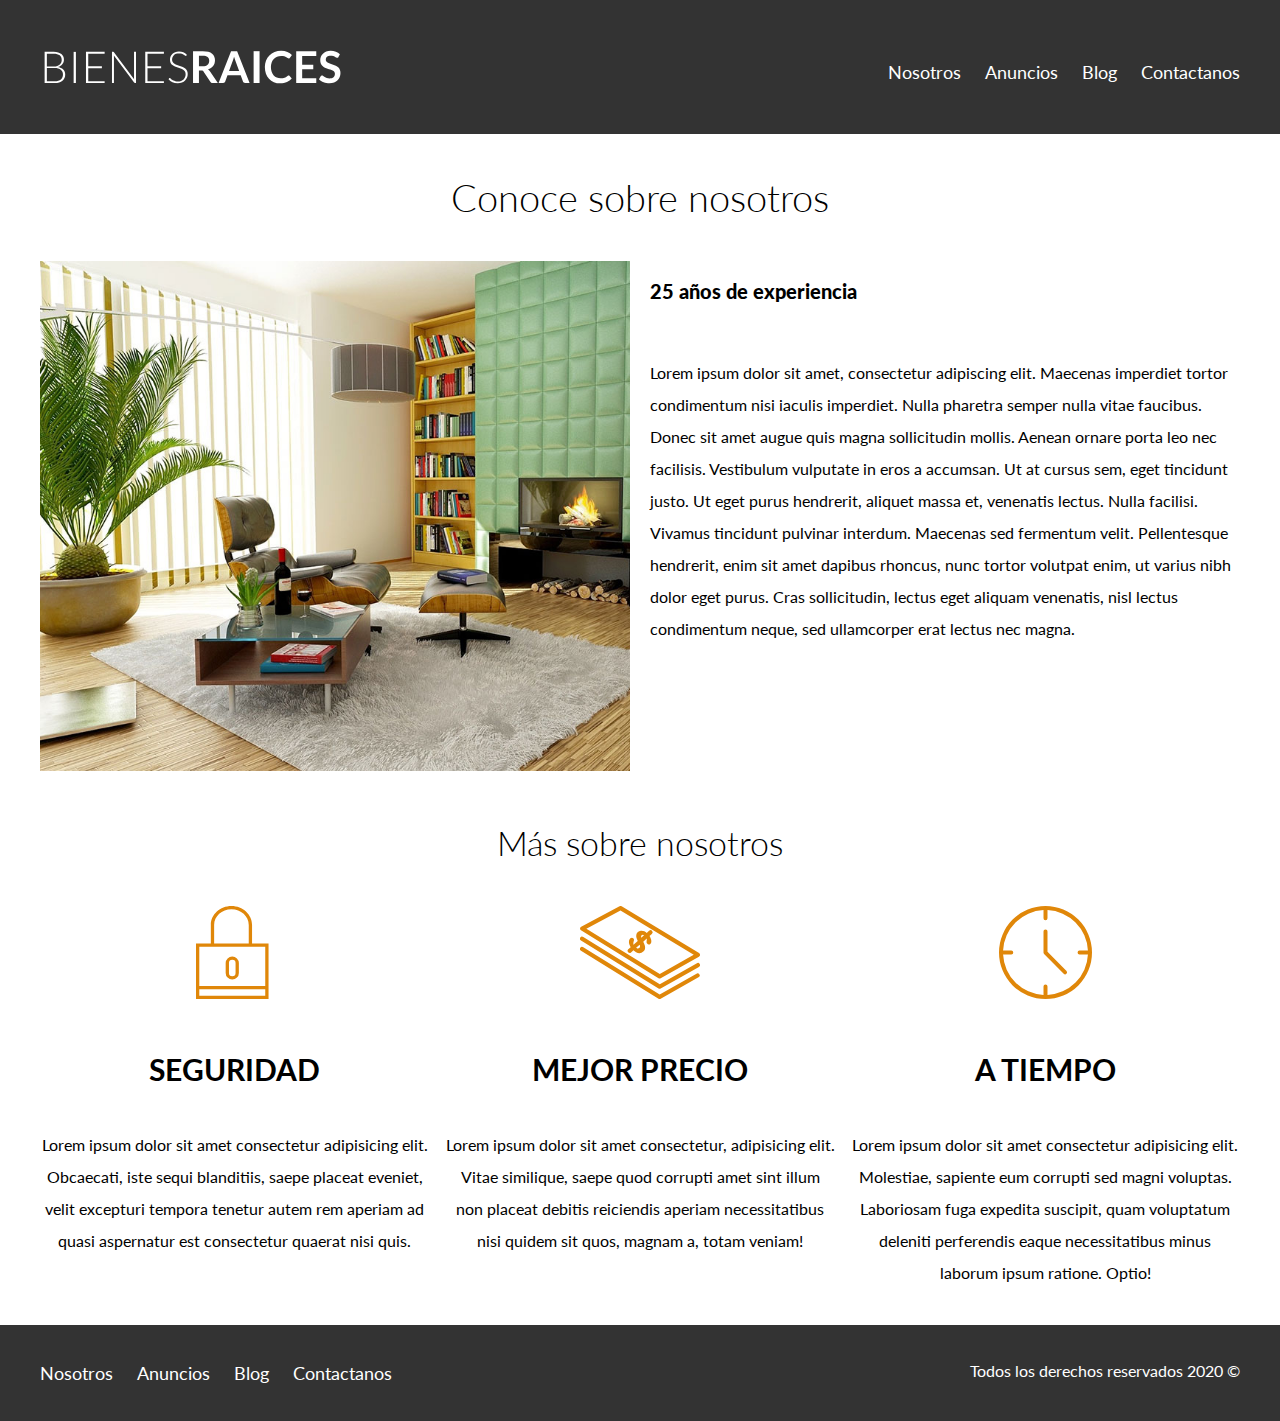
<file: Nosotros.html>
<!DOCTYPE html>
<html lang="en">

<head>
    <meta charset="UTF-8">
    <meta name="viewport" content="width=device-width, initial-scale=1.0">
    <title>Bienes raices</title>
    <link rel="stylesheet" href="CSS/normalize.css">
    <link rel="stylesheet" href="CSS/styles.css">
    <link href="https://fonts.googleapis.com/css2?family=Lato:wght@300;400;700;900&display=swap" rel="stylesheet">
</head>

<body>

    <header class="site-header"> <!-- Solo puede haber un id="site-header" por pagina, las clases se pueden reutilizar-->
        
        <div class="contenedor contenido-header">

            <div class="barra">

                <a href="/">
                    <img src="Archivos/Archivos Bienes Raices/img/logo.svg" alt="Logotipo de bienes raices">
                </a>
    
                <div class="mobile-menu">
                    <a href="#navegacion">
                        <img src="Archivos/Archivos Bienes Raices/img/barras.svg" alt="Icono de menú">
                    </a>
                </div>

                <nav id="navegacion" class="navegacion">
                    <a href="Nosotros.html">Nosotros</a>
                    <a href="Anuncios.html">Anuncios</a>
                    <a href="Blog.html">Blog</a>
                    <a href="Contactanos.html">Contactanos</a>
                </nav>
                
            </div>
        </div>

    </header>

    <main class="contenedor">
        <h1 class="fw-300 centrar-texto">Conoce sobre nosotros</h1>
        <div class="contenido-nosotros">
            <div class="imagen">
                <img src="Archivos/Archivos Bienes Raices/img/nosotros.jpg" alt="imagen sobre nostros">
            </div>

            <div class="texto-nosotros">
                <blockquote>25 años de experiencia</blockquote>
               <p>Lorem ipsum dolor sit amet, consectetur adipiscing elit. Maecenas imperdiet tortor condimentum nisi iaculis imperdiet. Nulla pharetra semper nulla vitae faucibus. Donec sit amet augue quis magna sollicitudin mollis. Aenean ornare porta leo nec facilisis. Vestibulum vulputate in eros a accumsan. Ut at cursus sem, eget tincidunt justo. Ut eget purus hendrerit, aliquet massa et, venenatis lectus. Nulla facilisi. Vivamus tincidunt pulvinar interdum.
                Maecenas sed fermentum velit. Pellentesque hendrerit, enim sit amet dapibus rhoncus, nunc tortor volutpat enim, ut varius nibh dolor eget purus. Cras sollicitudin, lectus eget aliquam venenatis, nisl lectus condimentum neque, sed ullamcorper erat lectus nec magna. </p>
            </div>
        </div>

    </main>

    <section class="contenedor seccion"> <!-- Si el primero hijo es un "h" puede ser un section -->
    
        <h2 class="fw-300 centrar-texto">Más sobre nosotros</h2>
    
            <div class="iconos-nosotros">
                <div class="icono">
                    <img src="Archivos/Archivos Bienes Raices/img/icono1.svg" alt="Icono de seguridad">
                    <h3 class="encabezado">Seguridad</h3>
                    <p>Lorem ipsum dolor sit amet consectetur adipisicing elit. Obcaecati, iste sequi blanditiis, saepe placeat eveniet, velit excepturi tempora tenetur autem rem aperiam ad quasi aspernatur est consectetur quaerat nisi quis.</p>
                </div>

                <div class="icono">
                    <img src="Archivos/Archivos Bienes Raices/img/icono2.svg" alt="Icono de mejor precio">
                    <h3>Mejor precio</h3>
                    <p>Lorem ipsum dolor sit amet consectetur, adipisicing elit. Vitae similique, saepe quod corrupti amet sint illum non placeat debitis reiciendis aperiam necessitatibus nisi quidem sit quos, magnam a, totam veniam!</p>
                </div>
            
                <div class="icono">
                    <img src="Archivos/Archivos Bienes Raices/img/icono3.svg" alt="Icono de a tiempo">
                    <h3>A tiempo</h3>
                    <p>Lorem ipsum dolor sit amet consectetur adipisicing elit. Molestiae, sapiente eum corrupti sed magni voluptas. Laboriosam fuga expedita suscipit, quam voluptatum deleniti perferendis eaque necessitatibus minus laborum ipsum ratione. Optio!</p>
                </div>
            </div>        
    </section>
    
    <footer class="site-footer seccion">
        <div class="contenedor contenedor-footer">
            <nav class="navegacion">
                <a href="Nosotros.html">Nosotros</a>
                <a href="Anuncios.html">Anuncios</a>
                <a href="Blog.html">Blog</a>
                <a href="Contactanos.html">Contactanos</a>
            </nav>
            <p class="copyright">Todos los derechos reservados 2020 &copy;</p>
        </div>
    </footer>
</body>
</html>
</file>
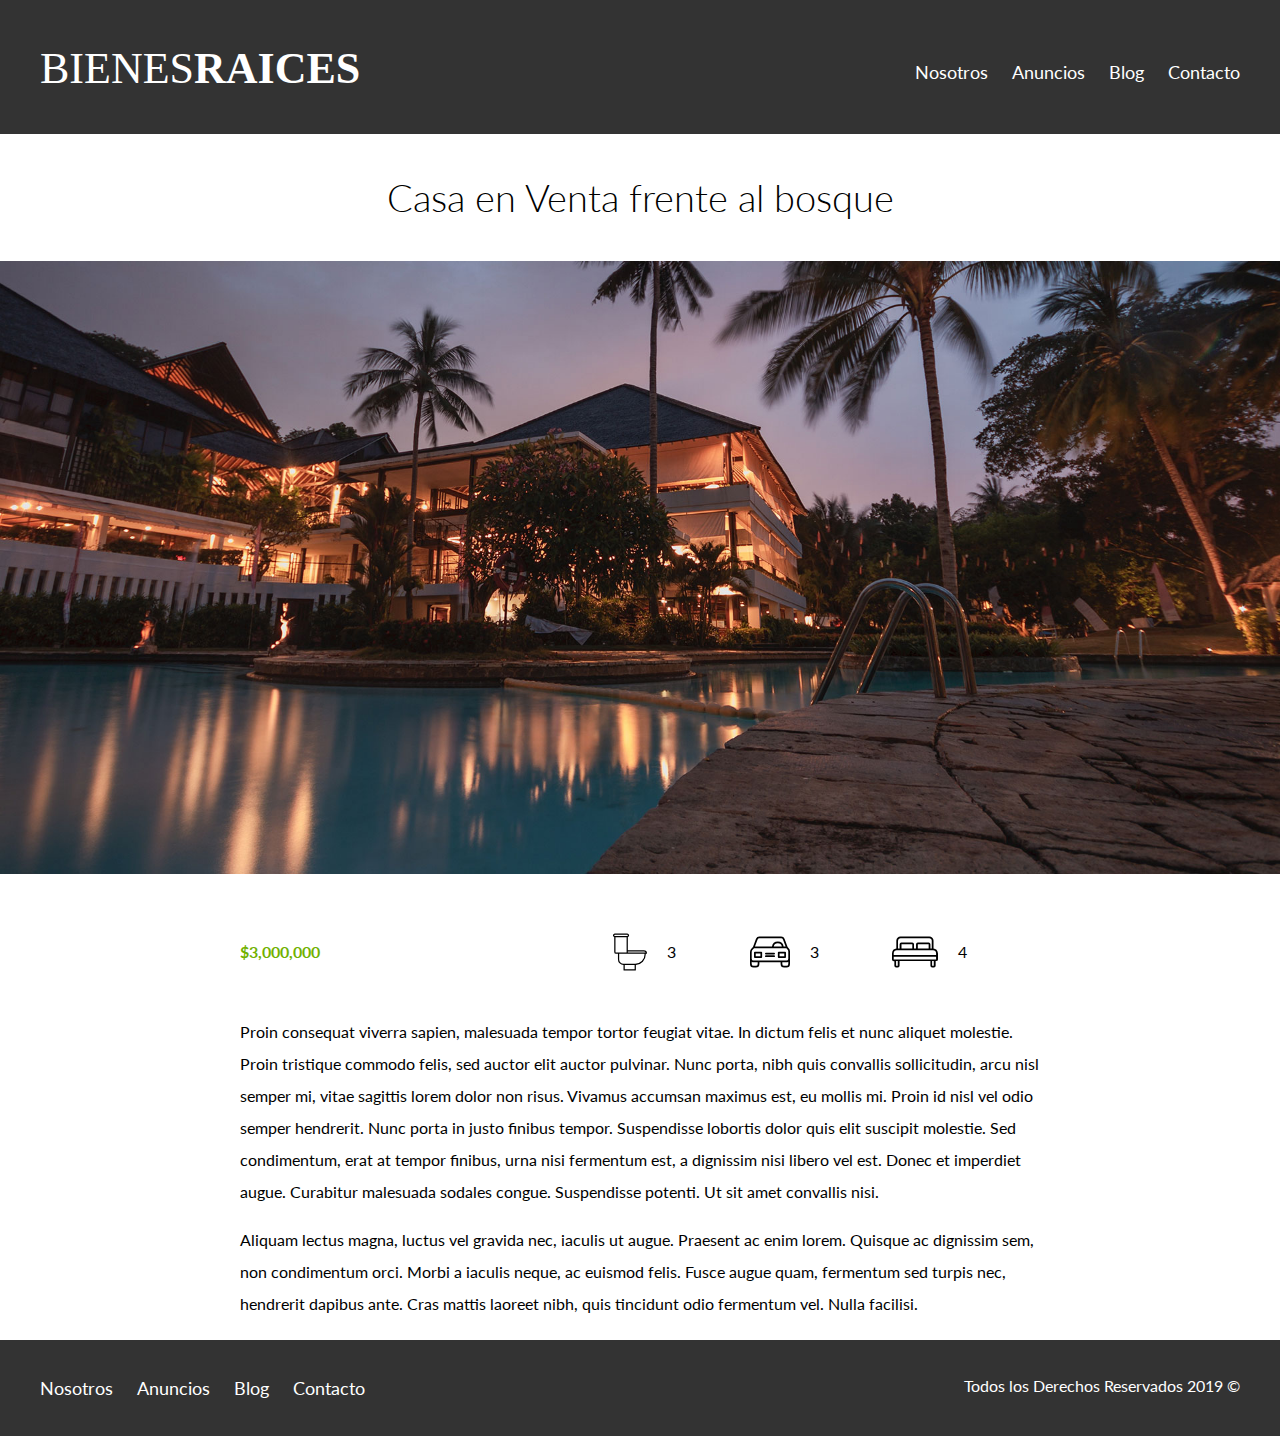
<file: Archivos/Archivos Bienes Raices/Proyecto Finalizado/anuncio.html>
<!DOCTYPE html>
<html lang="en">
<head>
    <meta charset="UTF-8">
    <meta name="viewport" content="width=device-width, initial-scale=1.0">
    <meta http-equiv="X-UA-Compatible" content="ie=edge">
    <title>Bienes Raices</title>
    <link href="https://fonts.googleapis.com/css?family=Lato:300,400,700,900" rel="stylesheet">
    <link rel="stylesheet" href="css/normalize.css">
    <link rel="stylesheet" href="css/styles.css">
</head>
<body>

    <header class="site-header">
        <div class="contenedor contenido-header">
            <div class="barra">
                <a href="/">
                    <img src="img/logo.svg" alt="Logotipo de Bienes Raices">
                </a>
                <div class="mobile-menu">
                    <a href="#navegacion">
                        <img src="img/barras.svg" alt="Icono Menu">
                    </a>
                </div>

                <nav id="navegacion" class="navegacion">
                    <a href="nosotros.html">Nosotros</a>
                    <a href="anuncios.html">Anuncios</a>
                    <a href="blog.html">Blog</a>
                    <a href="contacto.html">Contacto</a>
                </nav>
            </div>
        </div> <!-- contenedor -->
    </header>

    <h1 class="fw-300 centrar-texto">Casa en Venta frente al bosque</h1>
    <img src="img/destacada.jpg" alt="Imagen Anuncio">

    <main class="contenedor seccion contenido-centrado">
        <div class="resumen-propiedad">
            <p class="precio">$3,000,000</p>
            <ul class="iconos-caracteristicas">
                <li>
                    <img src="img/icono_wc.svg" alt="icono wc">
                    <p>3</p>
                </li>
                <li>
                    <img src="img/icono_estacionamiento.svg" alt="icono autos">
                    <p>3</p>
                </li>
                <li>
                    <img src="img/icono_dormitorio.svg" alt="icono habitaciones">
                    <p>4</p>
                </li>
            </ul>
        </div><!--.resumen-propiedad-->

        <p>Proin consequat viverra sapien, malesuada tempor tortor feugiat vitae. In dictum felis et nunc aliquet molestie. Proin tristique commodo felis, sed auctor elit auctor pulvinar. Nunc porta, nibh quis convallis sollicitudin, arcu nisl semper mi, vitae sagittis lorem dolor non risus. Vivamus accumsan maximus est, eu mollis mi. Proin id nisl vel odio semper hendrerit. Nunc porta in justo finibus tempor. Suspendisse lobortis dolor quis elit suscipit molestie. Sed condimentum, erat at tempor finibus, urna nisi fermentum est, a dignissim nisi libero vel est. Donec et imperdiet augue. Curabitur malesuada sodales congue. Suspendisse potenti. Ut sit amet convallis nisi.</p>

        <p>Aliquam lectus magna, luctus vel gravida nec, iaculis ut augue. Praesent ac enim lorem. Quisque ac dignissim sem, non condimentum orci. Morbi a iaculis neque, ac euismod felis. Fusce augue quam, fermentum sed turpis nec, hendrerit dapibus ante. Cras mattis laoreet nibh, quis tincidunt odio fermentum vel. Nulla facilisi.</p>
    </main>

    <footer class="site-footer seccion">
        <div class="contenedor contenedor-footer">
            <nav class="navegacion">
                <a href="nosotros.html">Nosotros</a>
                <a href="anuncios.html">Anuncios</a>
                <a href="blog.html">Blog</a>
                <a href="contacto.html">Contacto</a>
            </nav>
            <p class="copyright">Todos los Derechos Reservados 2019 &copy; </p>
        </div>
    </footer>
</body>
</html>
</file>
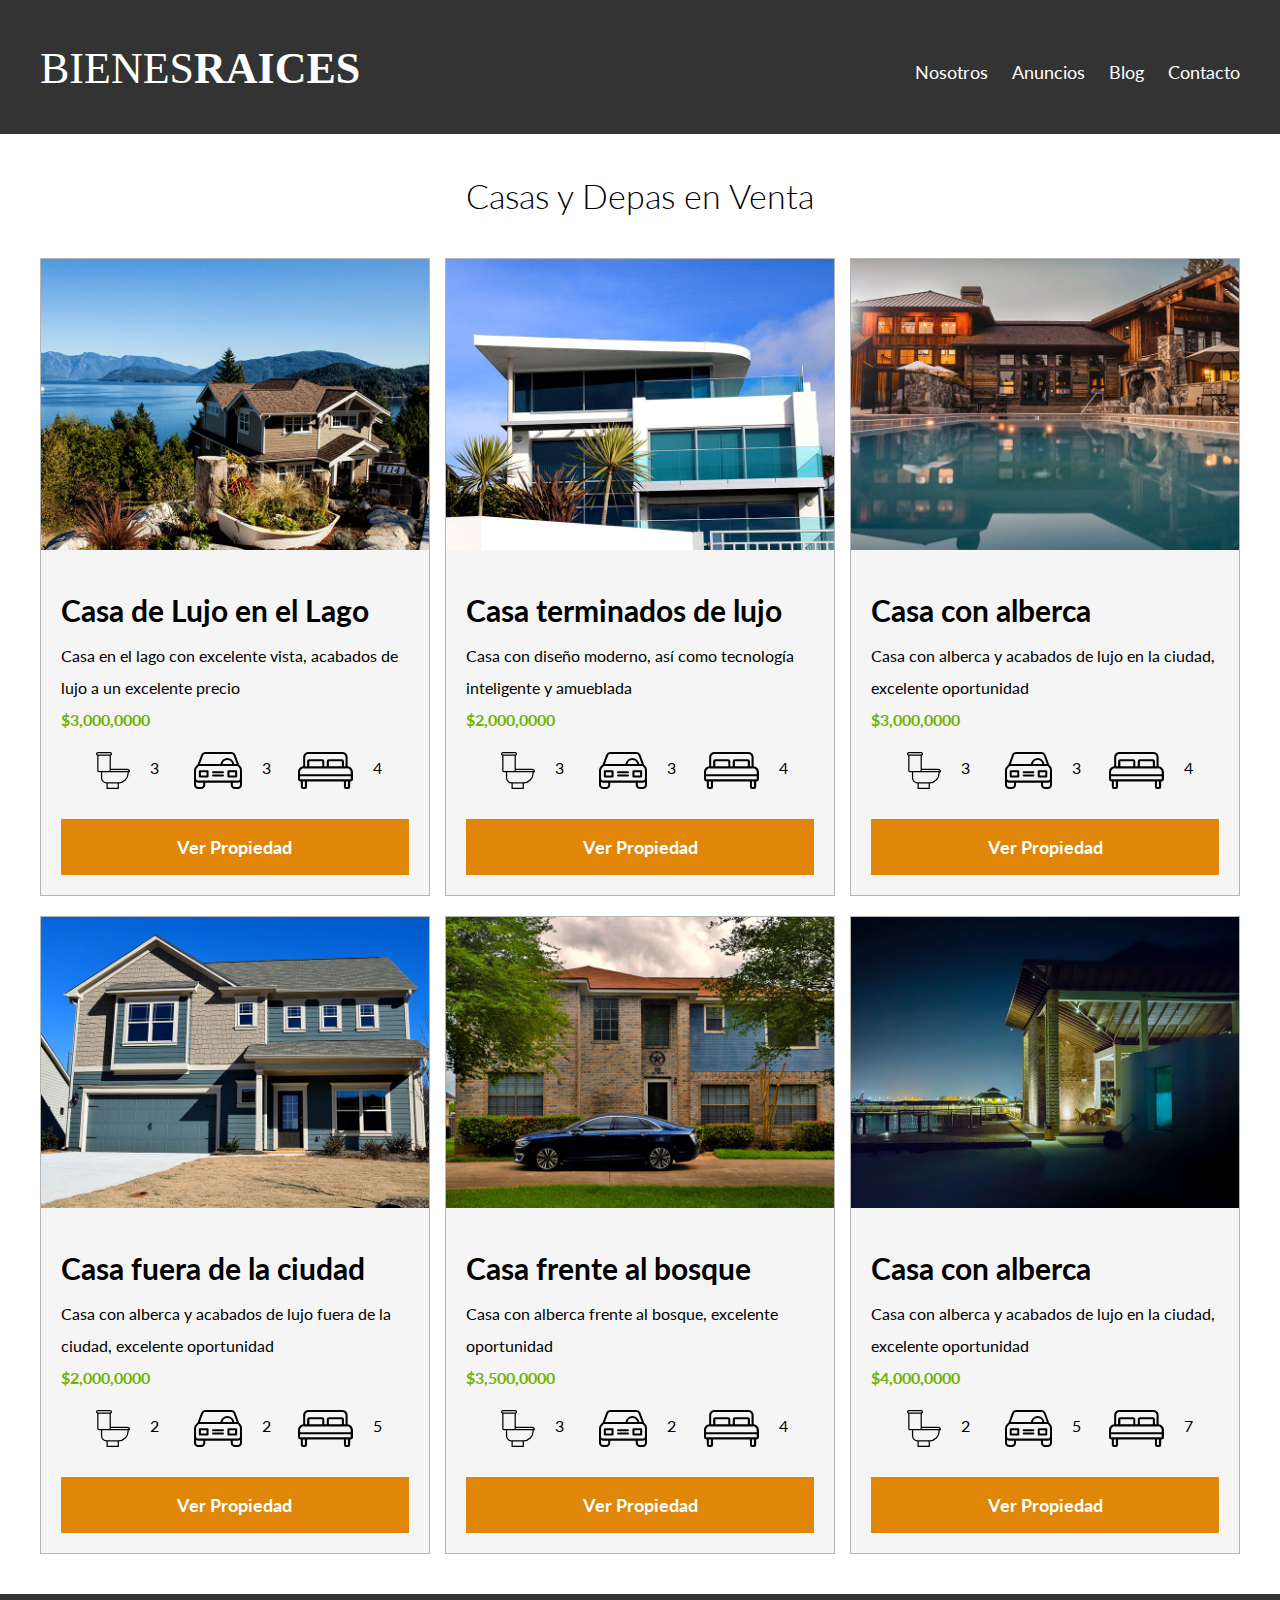
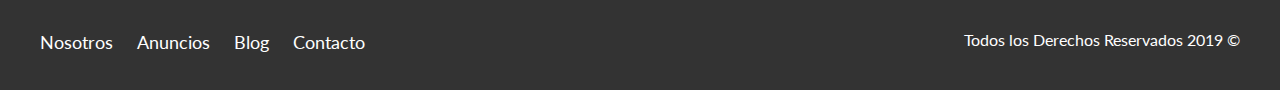
<file: Archivos/Archivos Bienes Raices/Proyecto Finalizado/anuncios.html>
<!DOCTYPE html>
<html lang="en">
<head>
    <meta charset="UTF-8">
    <meta name="viewport" content="width=device-width, initial-scale=1.0">
    <meta http-equiv="X-UA-Compatible" content="ie=edge">
    <title>Bienes Raices</title>
    <link href="https://fonts.googleapis.com/css?family=Lato:300,400,700,900" rel="stylesheet">
    <link rel="stylesheet" href="css/normalize.css">
    <link rel="stylesheet" href="css/styles.css">
</head>
<body>

    <header class="site-header">
        <div class="contenedor contenido-header">
            <div class="barra">
                <a href="/">
                    <img src="img/logo.svg" alt="Logotipo de Bienes Raices">
                </a>
                <div class="mobile-menu">
                    <a href="#navegacion">
                        <img src="img/barras.svg" alt="Icono Menu">
                    </a>
                </div>

                <nav id="navegacion" class="navegacion">
                    <a href="nosotros.html">Nosotros</a>
                    <a href="anuncios.html">Anuncios</a>
                    <a href="blog.html">Blog</a>
                    <a href="contacto.html">Contacto</a>
                </nav>
            </div>
        </div> <!-- contenedor -->
    </header>

    <main class="seccion contenedor">
        <h2 class="fw-300 centrar-texto">Casas y Depas en Venta</h2>

        <div class="contenedor-anuncios">
            <div class="anuncio">
                <img src="img/anuncio1.jpg" alt="Anuncio casa en el lago">
                <div class="contenido-anuncio">
                    <h3>Casa de Lujo en el Lago</h3>
                    <p>Casa en el lago con excelente vista, acabados de lujo a un excelente precio</p>
                    <p class="precio">$3,000,0000</p>

                    <ul class="iconos-caracteristicas">
                        <li>
                            <img src="img/icono_wc.svg" alt="icono wc">
                            <p>3</p>
                        </li>
                        <li>
                            <img src="img/icono_estacionamiento.svg" alt="icono autos">
                            <p>3</p>
                        </li>
                        <li>
                            <img src="img/icono_dormitorio.svg" alt="icono habitaciones">
                            <p>4</p>
                        </li>
                    </ul>


                    <a href="anuncio.html" class="boton boton-amarillo d-block">Ver Propiedad</a>
                </div>
            </div>

            <div class="anuncio">
                <img src="img/anuncio2.jpg" alt="Anuncio casa de lujo">
                <div class="contenido-anuncio">
                    <h3>Casa terminados de lujo</h3>
                    <p>Casa con diseño moderno, así como tecnología inteligente y amueblada</p>
                    <p class="precio">$2,000,0000</p>
                    <ul class="iconos-caracteristicas">
                        <li>
                            <img src="img/icono_wc.svg" alt="icono wc">
                            <p>3</p>
                        </li>
                        <li>
                            <img src="img/icono_estacionamiento.svg" alt="icono autos">
                            <p>3</p>
                        </li>
                        <li>
                            <img src="img/icono_dormitorio.svg" alt="icono habitaciones">
                            <p>4</p>
                        </li>
                    </ul>

                    <a href="anuncio.html" class="boton boton-amarillo d-block">Ver Propiedad</a>
                </div>
            </div>

            <div class="anuncio">
                <img src="img/anuncio3.jpg" alt="Anuncio casa con alberca">
                <div class="contenido-anuncio">
                    <h3>Casa con alberca</h3>
                    <p>Casa con alberca y acabados de lujo en la ciudad, excelente oportunidad</p>
                    <p class="precio">$3,000,0000</p>
                    <ul class="iconos-caracteristicas">
                        <li>
                            <img src="img/icono_wc.svg" alt="icono wc">
                            <p>3</p>
                        </li>
                        <li>
                            <img src="img/icono_estacionamiento.svg" alt="icono autos">
                            <p>3</p>
                        </li>
                        <li>
                            <img src="img/icono_dormitorio.svg" alt="icono habitaciones">
                            <p>4</p>
                        </li>
                    </ul>

                    <a href="anuncio.html" class="boton boton-amarillo d-block">Ver Propiedad</a>
                </div><!--contenido anuncio-->
            </div> <!--anuncio-->

            <div class="anuncio">
                <img src="img/anuncio4.jpg" alt="Anuncio casa de lujo">
                <div class="contenido-anuncio">
                    <h3>Casa fuera de la ciudad</h3>
                    <p>Casa con alberca y acabados de lujo fuera de la ciudad, excelente oportunidad</p>
                    <p class="precio">$2,000,0000</p>
                    <ul class="iconos-caracteristicas">
                        <li>
                            <img src="img/icono_wc.svg" alt="icono wc">
                            <p>2</p>
                        </li>
                        <li>
                            <img src="img/icono_estacionamiento.svg" alt="icono autos">
                            <p>2</p>
                        </li>
                        <li>
                            <img src="img/icono_dormitorio.svg" alt="icono habitaciones">
                            <p>5</p>
                        </li>
                    </ul>

                    <a href="anuncio.html" class="boton boton-amarillo d-block">Ver Propiedad</a>
                </div><!--contenido anuncio-->
            </div> <!--anuncio-->
        
            <div class="anuncio">
                <img src="img/anuncio5.jpg" alt="Anuncio casa con alberca">
                <div class="contenido-anuncio">
                    <h3>Casa frente al bosque</h3>
                    <p>Casa con alberca frente al bosque, excelente oportunidad</p>
                    <p class="precio">$3,500,0000</p>
                    <ul class="iconos-caracteristicas">
                        <li>
                            <img src="img/icono_wc.svg" alt="icono wc">
                            <p>3</p>
                        </li>
                        <li>
                            <img src="img/icono_estacionamiento.svg" alt="icono autos">
                            <p>2</p>
                        </li>
                        <li>
                            <img src="img/icono_dormitorio.svg" alt="icono habitaciones">
                            <p>4</p>
                        </li>
                    </ul>

                    <a href="anuncio.html" class="boton boton-amarillo d-block">Ver Propiedad</a>
                </div><!--contenido anuncio-->
            </div> <!--anuncio-->

            <div class="anuncio">
                <img src="img/anuncio6.jpg" alt="Anuncio casa con alberca">
                <div class="contenido-anuncio">
                    <h3>Casa con alberca</h3>
                    <p>Casa con alberca y acabados de lujo en la ciudad, excelente oportunidad</p>
                    <p class="precio">$4,000,0000</p>
                    <ul class="iconos-caracteristicas">
                        <li>
                            <img src="img/icono_wc.svg" alt="icono wc">
                            <p>2</p>
                        </li>
                        <li>
                            <img src="img/icono_estacionamiento.svg" alt="icono autos">
                            <p>5</p>
                        </li>
                        <li>
                            <img src="img/icono_dormitorio.svg" alt="icono habitaciones">
                            <p>7</p>
                        </li>
                    </ul>

                    <a href="anuncio.html" class="boton boton-amarillo d-block">Ver Propiedad</a>
                </div><!--contenido anuncio-->
            </div> <!--anuncio-->
        </div>
    </main>

    <footer class="site-footer seccion">
        <div class="contenedor contenedor-footer">
            <nav class="navegacion">
                <a href="nosotros.html">Nosotros</a>
                <a href="anuncios.html">Anuncios</a>
                <a href="blog.html">Blog</a>
                <a href="contacto.html">Contacto</a>
            </nav>
            <p class="copyright">Todos los Derechos Reservados 2019 &copy; </p>
        </div>
    </footer>
</body>
</html>
</file>
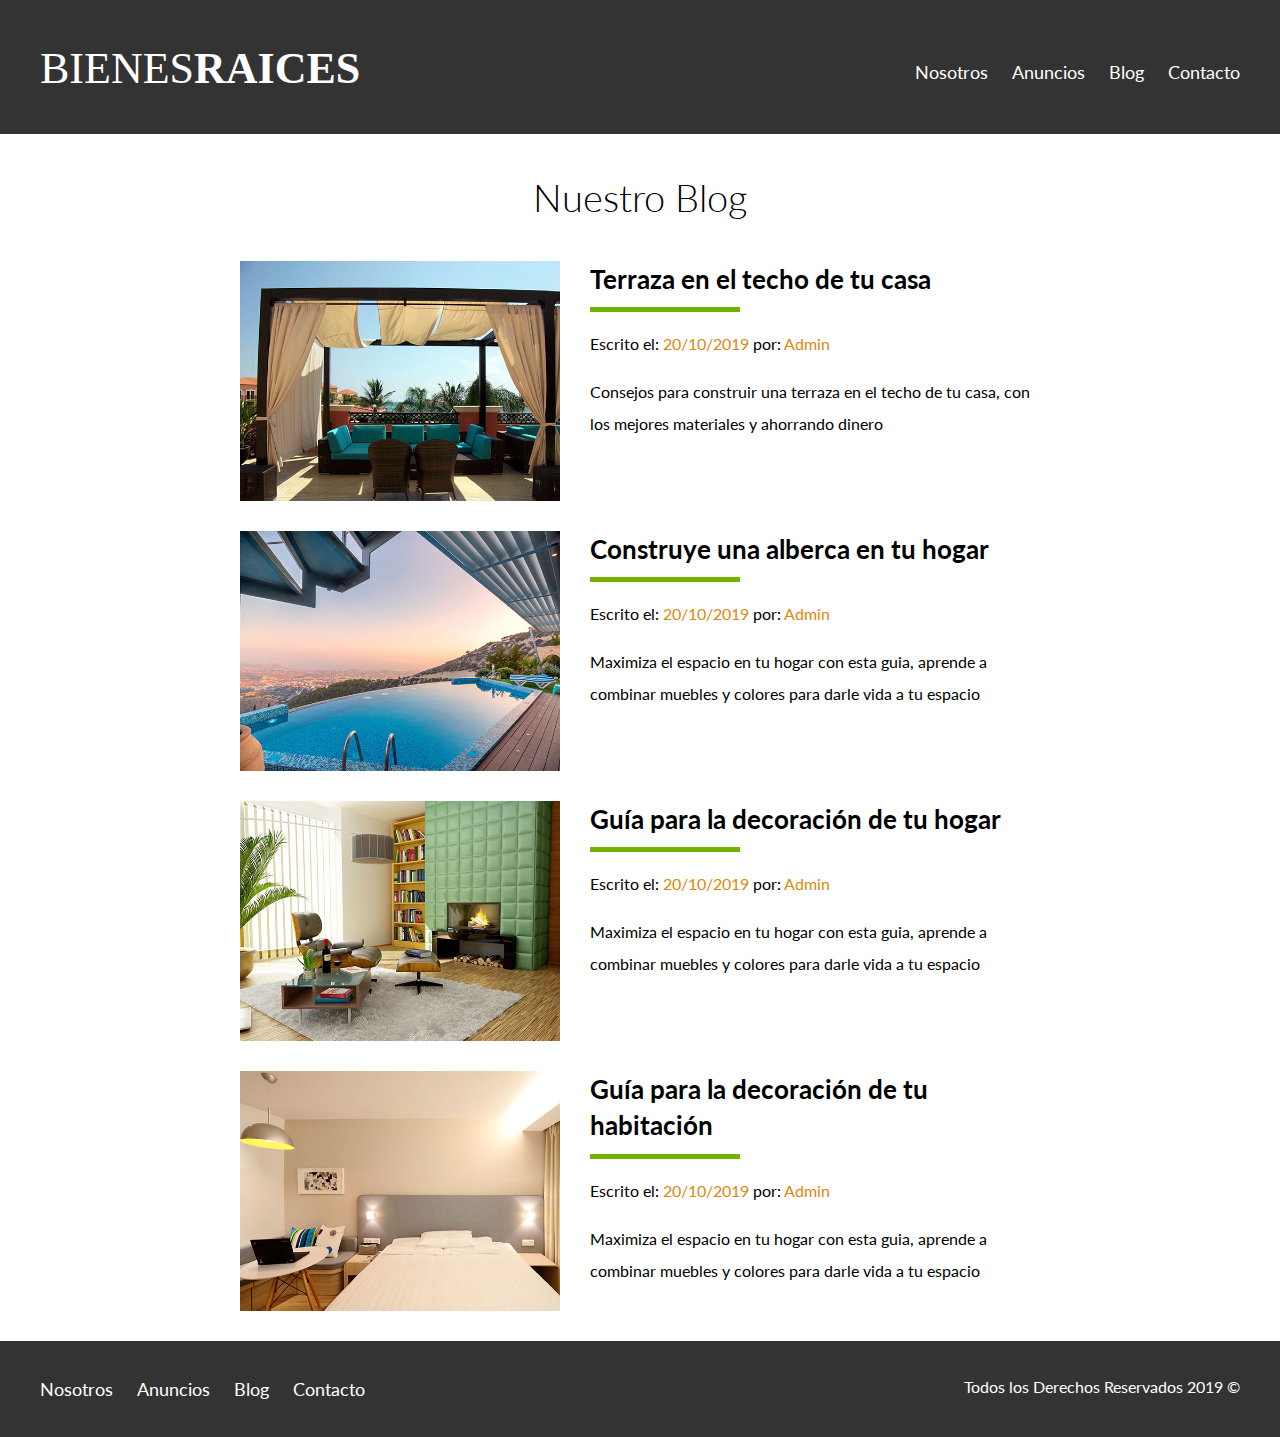
<file: Archivos/Archivos Bienes Raices/Proyecto Finalizado/blog.html>
<!DOCTYPE html>
<html lang="en">
<head>
    <meta charset="UTF-8">
    <meta name="viewport" content="width=device-width, initial-scale=1.0">
    <meta http-equiv="X-UA-Compatible" content="ie=edge">
    <title>Bienes Raices</title>
    <link href="https://fonts.googleapis.com/css?family=Lato:300,400,700,900" rel="stylesheet">
    <link rel="stylesheet" href="css/normalize.css">
    <link rel="stylesheet" href="css/styles.css">
</head>
<body>

    <header class="site-header">
        <div class="contenedor contenido-header">
            <div class="barra">
                <a href="/">
                    <img src="img/logo.svg" alt="Logotipo de Bienes Raices">
                </a>
                <div class="mobile-menu">
                    <a href="#navegacion">
                        <img src="img/barras.svg" alt="Icono Menu">
                    </a>
                </div>

                <nav id="navegacion" class="navegacion">
                    <a href="nosotros.html">Nosotros</a>
                    <a href="anuncios.html">Anuncios</a>
                    <a href="blog.html">Blog</a>
                    <a href="contacto.html">Contacto</a>
                </nav>
            </div>
        </div> <!-- contenedor -->
    </header>

    

    <main class="contenedor seccion contenido-centrado">
        <h1 class="fw-300 centrar-texto">Nuestro Blog</h1>

        <article class="entrada-blog">
            <div class="imagen">
                <img src="img/blog1.jpg" alt="Entrada de blog">
            </div>
            <div class="texto-entrada">
                <a href="entrada.html">
                    <h4>Terraza  en el techo de tu casa</h4>
                </a>
                <p>Escrito el: <span> 20/10/2019 </span> por: <span> Admin </span> </p>
                <p>Consejos para construir una terraza en el techo de tu casa, con los mejores materiales y ahorrando dinero</p>
            </div>
        </article>

        <article class="entrada-blog">
            <div class="imagen">
                <img src="img/blog2.jpg" alt="Entrada de blog">
            </div>
            <div class="texto-entrada">
                <a href="entrada.html">
                    <h4>Construye una alberca en tu hogar</h4>
                </a>
                <p>Escrito el: <span> 20/10/2019 </span> por: <span> Admin </span> </p>
                <p>Maximiza el espacio en tu hogar con esta guia, aprende a combinar muebles y colores para darle vida a tu espacio</p>
            </div>
        </article>

        <article class="entrada-blog">
            <div class="imagen">
                <img src="img/blog3.jpg" alt="Entrada de blog">
            </div>
            <div class="texto-entrada">
                <a href="entrada.html">
                    <h4>Guía para la decoración de tu hogar</h4>
                </a>
                <p>Escrito el: <span> 20/10/2019 </span> por: <span> Admin </span> </p>
                <p>Maximiza el espacio en tu hogar con esta guia, aprende a combinar muebles y colores para darle vida a tu espacio</p>
            </div>
        </article>

        <article class="entrada-blog">
            <div class="imagen">
                <img src="img/blog4.jpg" alt="Entrada de blog">
            </div>
            <div class="texto-entrada">
                <a href="entrada.html">
                    <h4>Guía para la decoración de tu habitación</h4>
                </a>
                <p>Escrito el: <span> 20/10/2019 </span> por: <span> Admin </span> </p>
                <p>Maximiza el espacio en tu hogar con esta guia, aprende a combinar muebles y colores para darle vida a tu espacio</p>
            </div>
        </article>
    </main>

    <footer class="site-footer seccion">
        <div class="contenedor contenedor-footer">
            <nav class="navegacion">
                <a href="nosotros.html">Nosotros</a>
                <a href="anuncios.html">Anuncios</a>
                <a href="blog.html">Blog</a>
                <a href="contacto.html">Contacto</a>
            </nav>
            <p class="copyright">Todos los Derechos Reservados 2019 &copy; </p>
        </div>
    </footer>
</body>
</html>
</file>
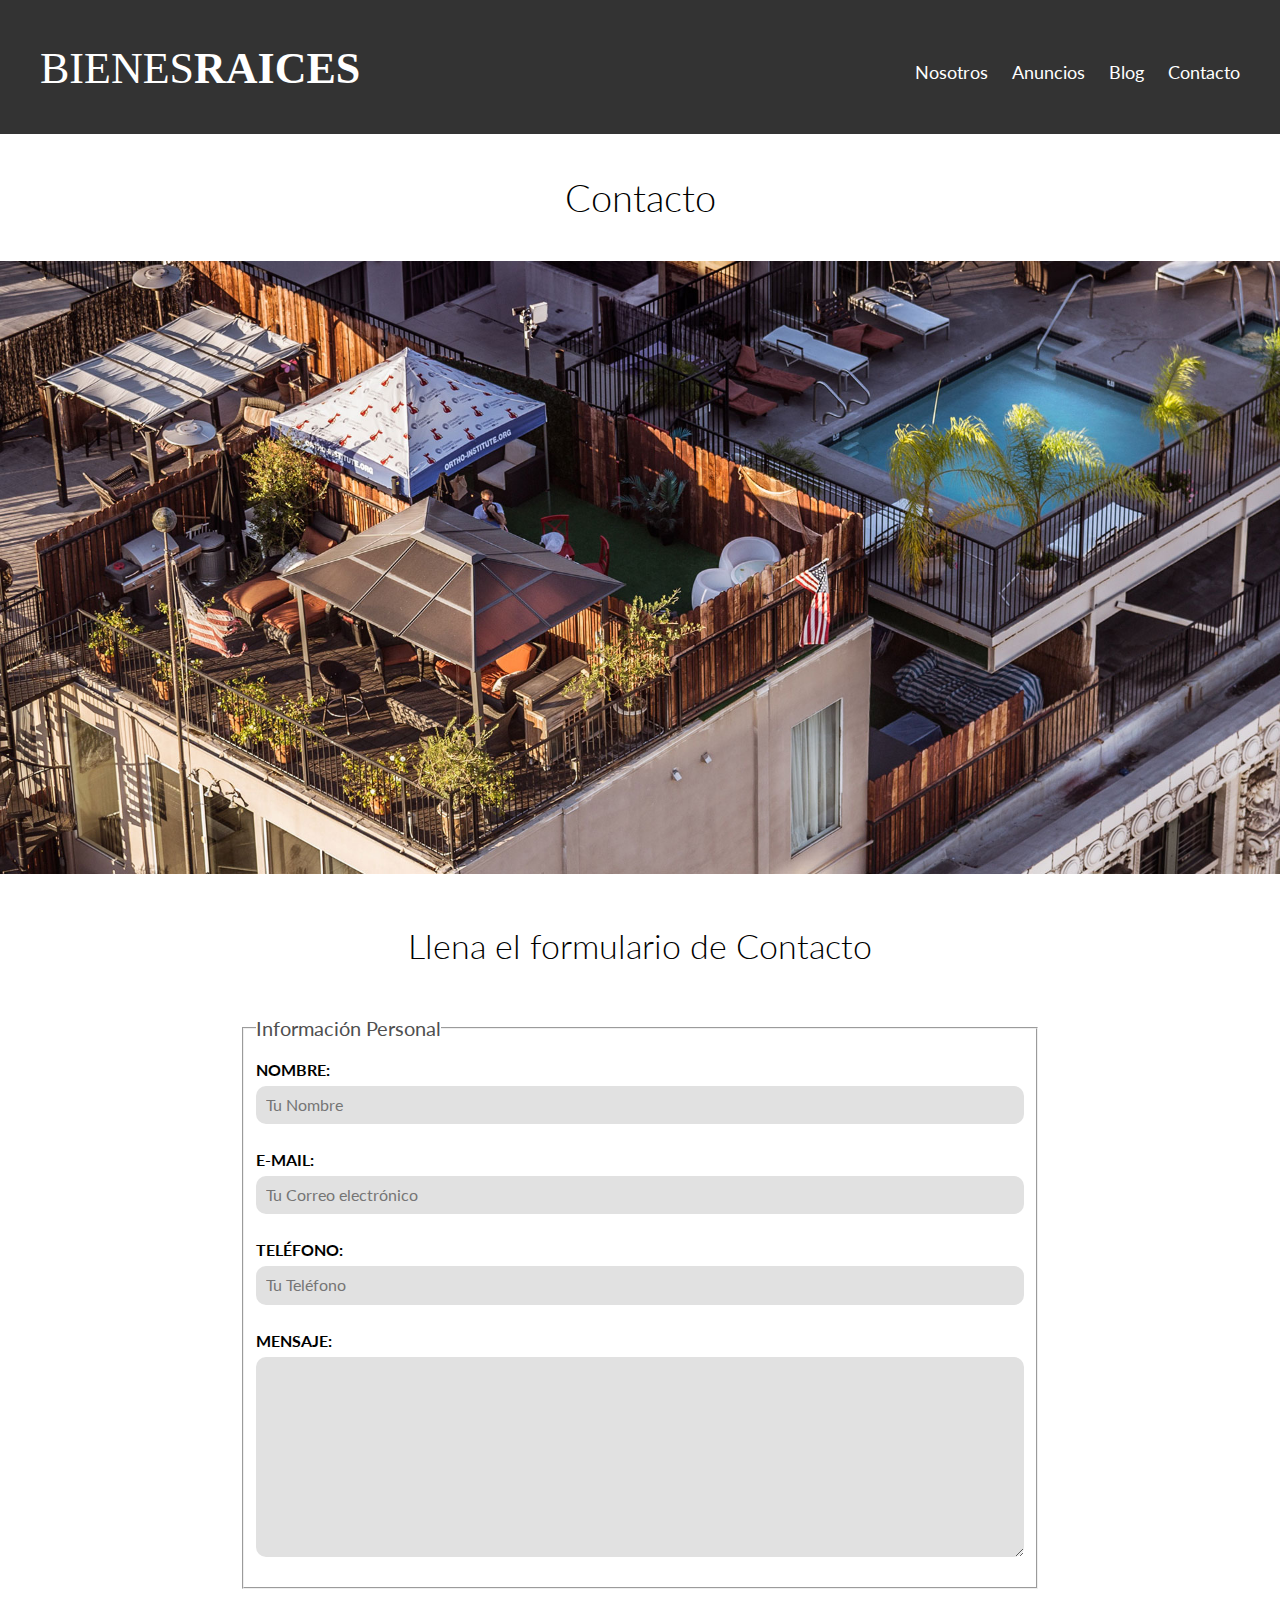
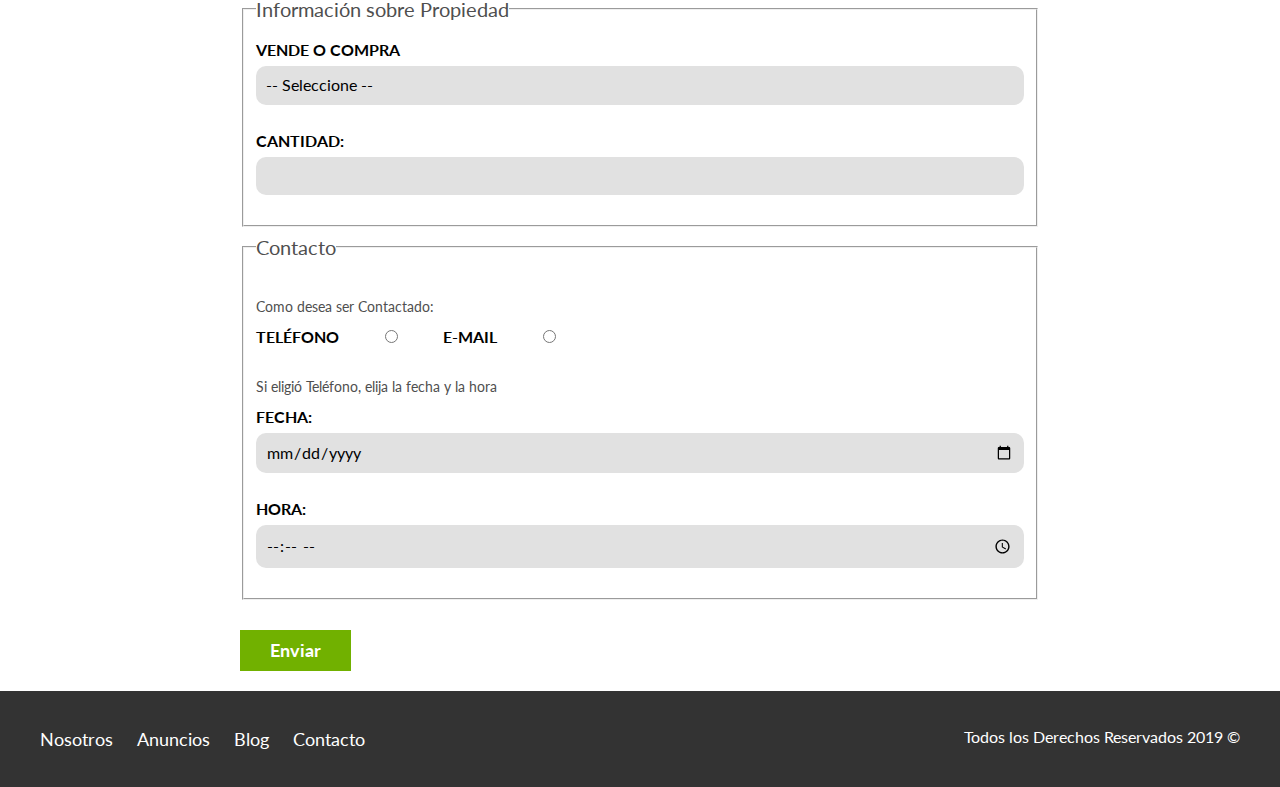
<file: Archivos/Archivos Bienes Raices/Proyecto Finalizado/contacto.html>
<!DOCTYPE html>
<html lang="en">
<head>
    <meta charset="UTF-8">
    <meta name="viewport" content="width=device-width, initial-scale=1.0">
    <meta http-equiv="X-UA-Compatible" content="ie=edge">
    <title>Bienes Raices</title>
    <link href="https://fonts.googleapis.com/css?family=Lato:300,400,700,900" rel="stylesheet">
    <link rel="stylesheet" href="css/normalize.css">
    <link rel="stylesheet" href="css/styles.css">
</head>
<body>

    <header class="site-header">
        <div class="contenedor contenido-header">
            <div class="barra">
                <a href="/">
                    <img src="img/logo.svg" alt="Logotipo de Bienes Raices">
                </a>
                <div class="mobile-menu">
                    <a href="#navegacion">
                        <img src="img/barras.svg" alt="Icono Menu">
                    </a>
                </div>

                <nav id="navegacion" class="navegacion">
                    <a href="nosotros.html">Nosotros</a>
                    <a href="anuncios.html">Anuncios</a>
                    <a href="blog.html">Blog</a>
                    <a href="contacto.html">Contacto</a>
                </nav>
            </div>
        </div> <!-- contenedor -->
    </header>

    <h1 class="fw-300 centrar-texto">Contacto</h1>
    <img src="img/destacada3.jpg" alt="Imagen Principal">

    <main class="contenedor seccion contenido-centrado">
        <h2 class="fw-300 centrar-texto">Llena el formulario de Contacto</h2>

        <form class="contacto" action="">
            <fieldset>
                <legend>Información Personal</legend>
                <label for="nombre">Nombre:</label>
                <input type="text" id="nombre" placeholder="Tu Nombre">

                <label for="email">E-mail: </label>
                <input type="email" id="email" placeholder="Tu Correo electrónico" required>

                <label for="telefono">Teléfono:</label>
                <input type="tel" id="telefono" placeholder="Tu Teléfono" required>

                <label for="mensaje">Mensaje: </label>
                <textarea  id="mensaje"></textarea>

            </fieldset>
                

            <fieldset>
                <legend>Información sobre Propiedad</legend>
                <label for="opciones">Vende o Compra</label>
                <select id="opciones">
                    <option value="" disabled selected>-- Seleccione --</option>
                    <option value="Compra">Compra</option>
                    <option value="Vende">Vende</option>
                </select>

                <label for="cantidad">Cantidad:</label>
                <input type="number" min="0" max="100" step="5">
            </fieldset>

            <fieldset>
                <legend>Contacto</legend>

                <p>Como desea ser Contactado:</p>

                <div class="forma-contacto">
                    <label for="telefono">Teléfono</label>
                    <input type="radio" name="contacto" value="telefono" id="telefono">

                    <label for="correo">E-mail</label>
                    <input type="radio" name="contacto" value="correo" id="correo">
                </div>

                <p>Si eligió Teléfono, elija la fecha y la hora</p>
                <label for="fecha">Fecha:</label>
                <input type="date" id="fecha">

                <label for="hora">Hora:</label>
                <input type="time" id="hora" min="09:00" max="18:00">

     
            </fieldset>

            <input type="submit" value="Enviar" class="boton boton-verde">

        </form>
    </main>

    <footer class="site-footer seccion">
        <div class="contenedor contenedor-footer">
            <nav class="navegacion">
                <a href="nosotros.html">Nosotros</a>
                <a href="anuncios.html">Anuncios</a>
                <a href="blog.html">Blog</a>
                <a href="contacto.html">Contacto</a>
            </nav>
            <p class="copyright">Todos los Derechos Reservados 2019 &copy; </p>
        </div>
    </footer>
</body>
</html>
</file>
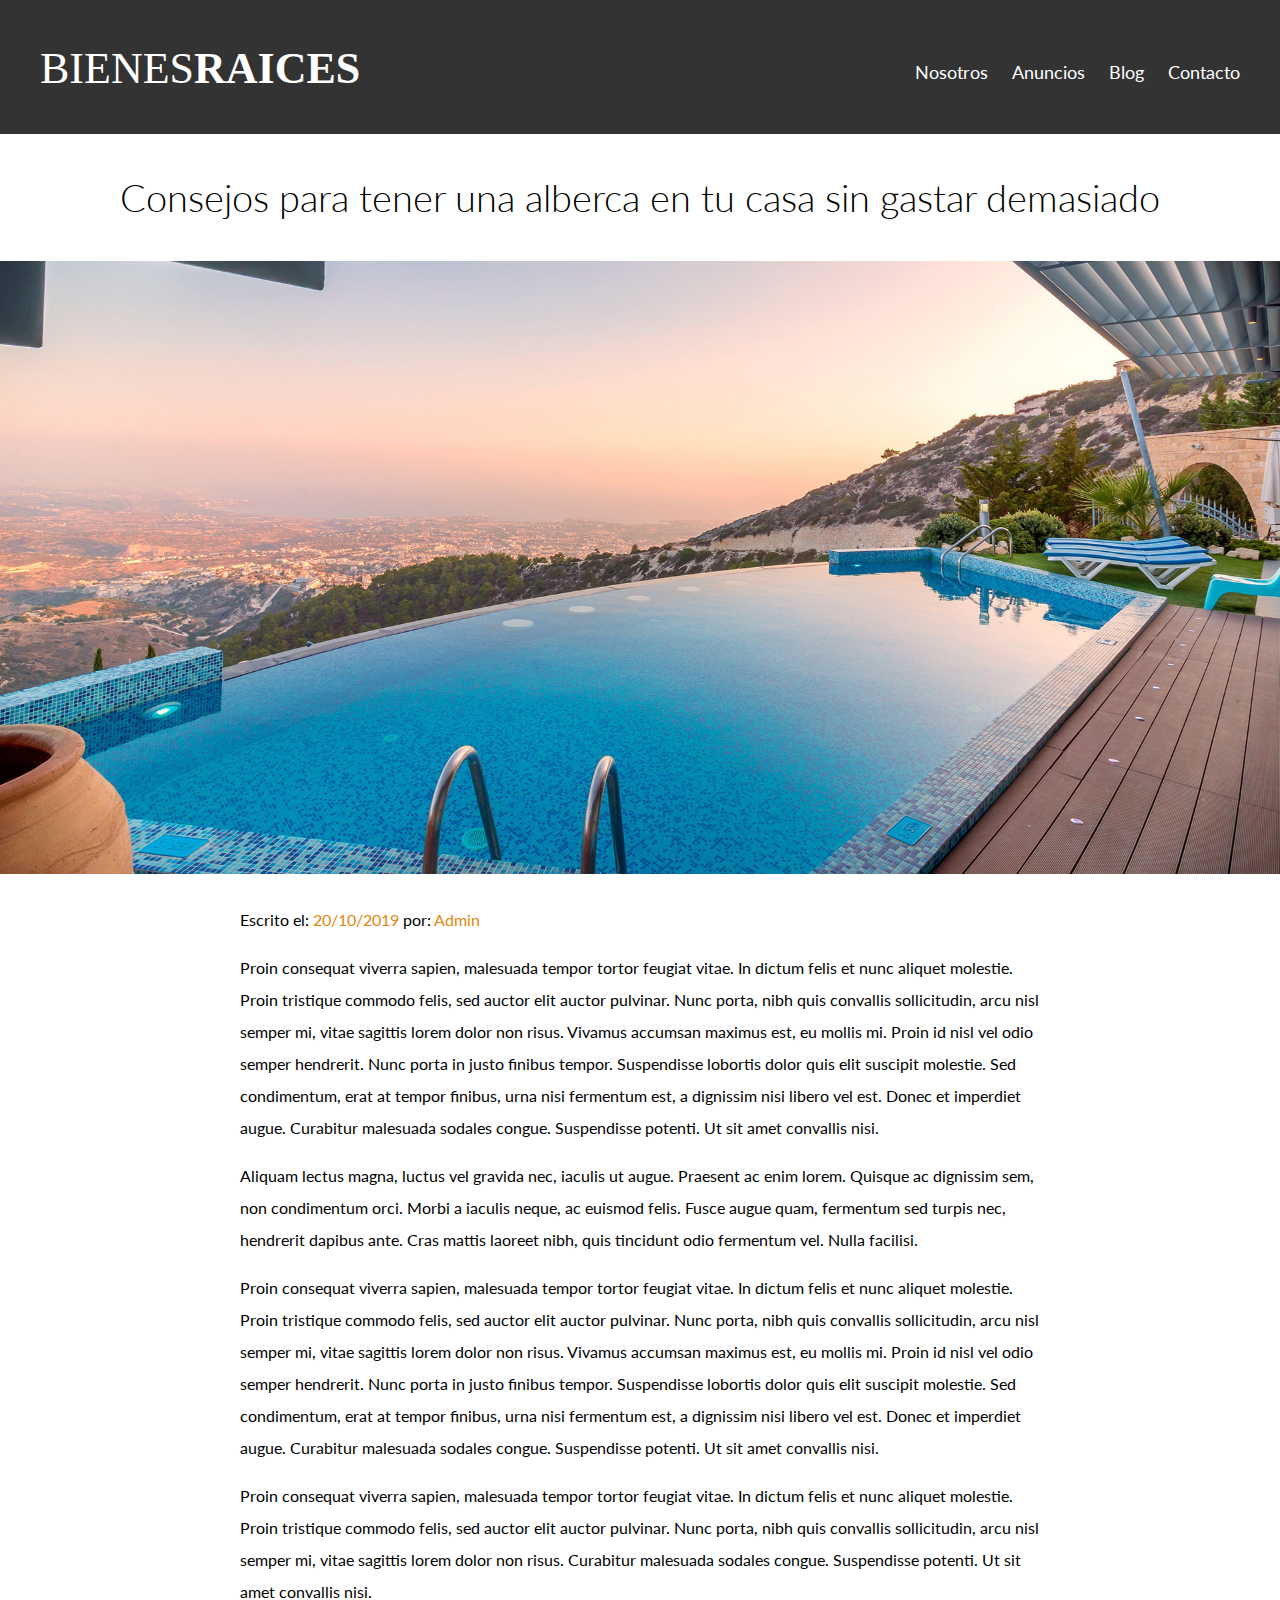
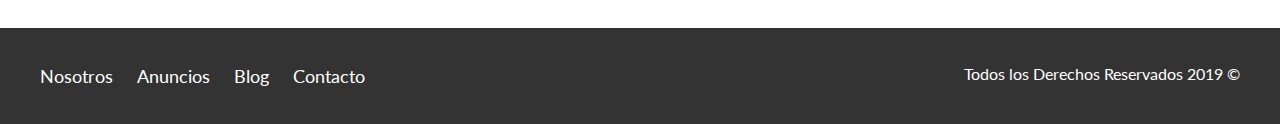
<file: Archivos/Archivos Bienes Raices/Proyecto Finalizado/entrada.html>
<!DOCTYPE html>
<html lang="en">
<head>
    <meta charset="UTF-8">
    <meta name="viewport" content="width=device-width, initial-scale=1.0">
    <meta http-equiv="X-UA-Compatible" content="ie=edge">
    <title>Bienes Raices</title>
    <link href="https://fonts.googleapis.com/css?family=Lato:300,400,700,900" rel="stylesheet">
    <link rel="stylesheet" href="css/normalize.css">
    <link rel="stylesheet" href="css/styles.css">
</head>
<body>

    <header class="site-header">
        <div class="contenedor contenido-header">
            <div class="barra">
                <a href="/">
                    <img src="img/logo.svg" alt="Logotipo de Bienes Raices">
                </a>
                <div class="mobile-menu">
                    <a href="#navegacion">
                        <img src="img/barras.svg" alt="Icono Menu">
                    </a>
                </div>

                <nav id="navegacion" class="navegacion">
                    <a href="nosotros.html">Nosotros</a>
                    <a href="anuncios.html">Anuncios</a>
                    <a href="blog.html">Blog</a>
                    <a href="contacto.html">Contacto</a>
                </nav>
            </div>
        </div> <!-- contenedor -->
    </header>

    <h1 class="fw-300 centrar-texto">Consejos para tener una alberca en tu casa sin gastar demasiado</h1>

    <img src="img/destacada2.jpg" alt="Imagen Principal">

    <main class="contenedor seccion contenido-centrado texto-entrada">
        <p>Escrito el: <span> 20/10/2019 </span> por: <span> Admin </span> </p>

        <p>Proin consequat viverra sapien, malesuada tempor tortor feugiat vitae. In dictum felis et nunc aliquet molestie. Proin tristique commodo felis, sed auctor elit auctor pulvinar. Nunc porta, nibh quis convallis sollicitudin, arcu nisl semper mi, vitae sagittis lorem dolor non risus. Vivamus accumsan maximus est, eu mollis mi. Proin id nisl vel odio semper hendrerit. Nunc porta in justo finibus tempor. Suspendisse lobortis dolor quis elit suscipit molestie. Sed condimentum, erat at tempor finibus, urna nisi fermentum est, a dignissim nisi libero vel est. Donec et imperdiet augue. Curabitur malesuada sodales congue. Suspendisse potenti. Ut sit amet convallis nisi.</p>

        <p>Aliquam lectus magna, luctus vel gravida nec, iaculis ut augue. Praesent ac enim lorem. Quisque ac dignissim sem, non condimentum orci. Morbi a iaculis neque, ac euismod felis. Fusce augue quam, fermentum sed turpis nec, hendrerit dapibus ante. Cras mattis laoreet nibh, quis tincidunt odio fermentum vel. Nulla facilisi.</p>

        <p>Proin consequat viverra sapien, malesuada tempor tortor feugiat vitae. In dictum felis et nunc aliquet molestie. Proin tristique commodo felis, sed auctor elit auctor pulvinar. Nunc porta, nibh quis convallis sollicitudin, arcu nisl semper mi, vitae sagittis lorem dolor non risus. Vivamus accumsan maximus est, eu mollis mi. Proin id nisl vel odio semper hendrerit. Nunc porta in justo finibus tempor. Suspendisse lobortis dolor quis elit suscipit molestie. Sed condimentum, erat at tempor finibus, urna nisi fermentum est, a dignissim nisi libero vel est. Donec et imperdiet augue. Curabitur malesuada sodales congue. Suspendisse potenti. Ut sit amet convallis nisi.</p>

        <p>Proin consequat viverra sapien, malesuada tempor tortor feugiat vitae. In dictum felis et nunc aliquet molestie. Proin tristique commodo felis, sed auctor elit auctor pulvinar. Nunc porta, nibh quis convallis sollicitudin, arcu nisl semper mi, vitae sagittis lorem dolor non risus.  Curabitur malesuada sodales congue. Suspendisse potenti. Ut sit amet convallis nisi.</p>
    </main>

    <footer class="site-footer seccion">
        <div class="contenedor contenedor-footer">
            <nav class="navegacion">
                <a href="nosotros.html">Nosotros</a>
                <a href="anuncios.html">Anuncios</a>
                <a href="blog.html">Blog</a>
                <a href="contacto.html">Contacto</a>
            </nav>
            <p class="copyright">Todos los Derechos Reservados 2019 &copy; </p>
        </div>
    </footer>
</body>
</html>
</file>
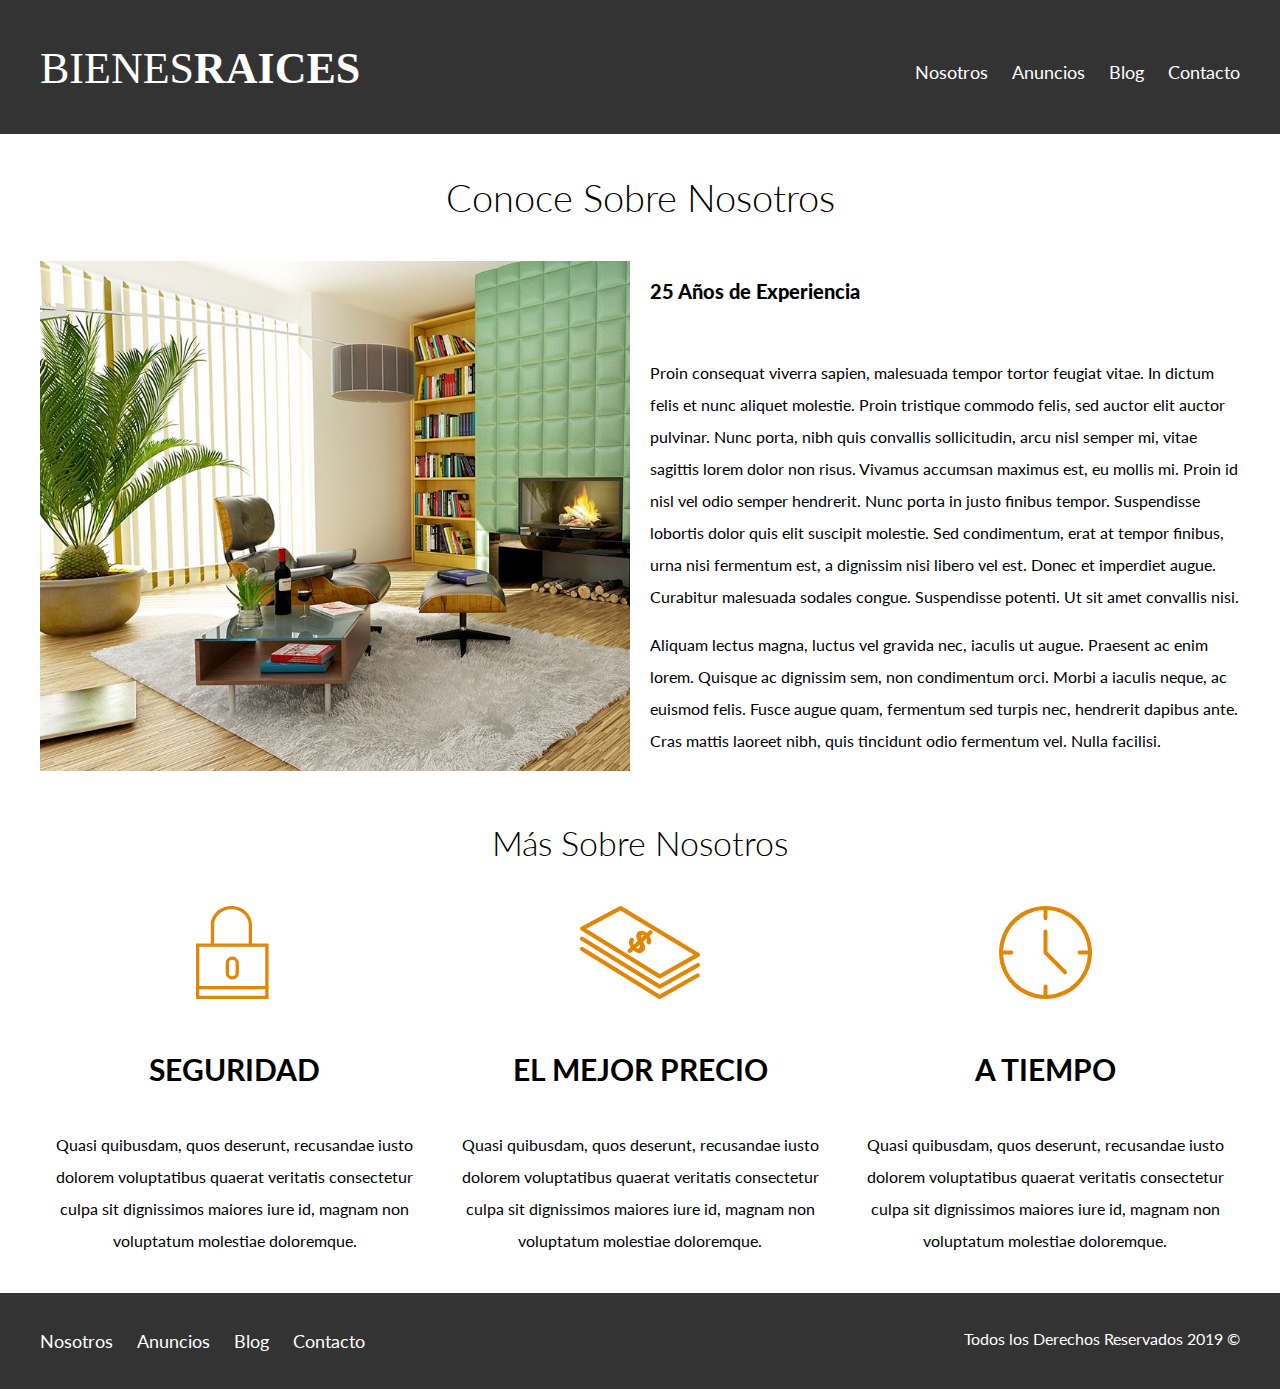
<file: Archivos/Archivos Bienes Raices/Proyecto Finalizado/nosotros.html>
<!DOCTYPE html>
<html lang="en">
<head>
    <meta charset="UTF-8">
    <meta name="viewport" content="width=device-width, initial-scale=1.0">
    <meta http-equiv="X-UA-Compatible" content="ie=edge">
    <title>Bienes Raices</title>
    <link href="https://fonts.googleapis.com/css?family=Lato:300,400,700,900" rel="stylesheet">
    <link rel="stylesheet" href="css/normalize.css">
    <link rel="stylesheet" href="css/styles.css">
</head>
<body>

    <header class="site-header">
        <div class="contenedor contenido-header">
            <div class="barra">
                <a href="/">
                    <img src="img/logo.svg" alt="Logotipo de Bienes Raices">
                </a>
                <div class="mobile-menu">
                    <a href="#navegacion">
                        <img src="img/barras.svg" alt="Icono Menu">
                    </a>
                </div>

                <nav id="navegacion" class="navegacion">
                    <a href="nosotros.html">Nosotros</a>
                    <a href="anuncios.html">Anuncios</a>
                    <a href="blog.html">Blog</a>
                    <a href="contacto.html">Contacto</a>
                </nav>
            </div>
        </div> <!-- contenedor -->
    </header>

    <main class="contenedor">
        <h1 class="fw-300 centrar-texto">Conoce Sobre Nosotros</h1>

        <div class="contenido-nosotros">
            <div class="imagen">
                <img src="img/nosotros.jpg" alt="Imagen Sobre Nosotros">
            </div>
            <div class="texto-nosotros">
                <blockquote>25 Años de Experiencia</blockquote>

               <p>Proin consequat viverra sapien, malesuada tempor tortor feugiat vitae. In dictum felis et nunc aliquet molestie. Proin tristique commodo felis, sed auctor elit auctor pulvinar. Nunc porta, nibh quis convallis sollicitudin, arcu nisl semper mi, vitae sagittis lorem dolor non risus. Vivamus accumsan maximus est, eu mollis mi. Proin id nisl vel odio semper hendrerit. Nunc porta in justo finibus tempor. Suspendisse lobortis dolor quis elit suscipit molestie. Sed condimentum, erat at tempor finibus, urna nisi fermentum est, a dignissim nisi libero vel est. Donec et imperdiet augue. Curabitur malesuada sodales congue. Suspendisse potenti. Ut sit amet convallis nisi.</p>

               <p>Aliquam lectus magna, luctus vel gravida nec, iaculis ut augue. Praesent ac enim lorem. Quisque ac dignissim sem, non condimentum orci. Morbi a iaculis neque, ac euismod felis. Fusce augue quam, fermentum sed turpis nec, hendrerit dapibus ante. Cras mattis laoreet nibh, quis tincidunt odio fermentum vel. Nulla facilisi.</p> 
            </div>
        </div>
    </main>

    <section class="contenedor seccion">
        <h2 class="fw-300 centrar-texto">Más Sobre Nosotros</h2>

        <div class="iconos-nosotros">
            <div class="icono">
                <img src="img/icono1.svg" alt="Icono Seguridad">
                <h3>Seguridad</h3>
                <p>Quasi quibusdam, quos deserunt, recusandae iusto dolorem voluptatibus quaerat veritatis consectetur culpa sit dignissimos maiores iure id, magnam non voluptatum molestiae doloremque.</p>
            </div>

            <div class="icono">
                <img src="img/icono2.svg" alt="Icono Mejor Precio">
                <h3>El Mejor Precio</h3>
                <p>Quasi quibusdam, quos deserunt, recusandae iusto dolorem voluptatibus quaerat veritatis consectetur culpa sit dignissimos maiores iure id, magnam non voluptatum molestiae doloremque.</p>
            </div>

            <div class="icono">
                <img src="img/icono3.svg" alt="Icono a Tiempo">
                <h3>A Tiempo</h3>
                <p>Quasi quibusdam, quos deserunt, recusandae iusto dolorem voluptatibus quaerat veritatis consectetur culpa sit dignissimos maiores iure id, magnam non voluptatum molestiae doloremque.</p>
            </div>
        </div>
    </section>

    <footer class="site-footer seccion">
        <div class="contenedor contenedor-footer">
            <nav class="navegacion">
                <a href="nosotros.html">Nosotros</a>
                <a href="anuncios.html">Anuncios</a>
                <a href="blog.html">Blog</a>
                <a href="contacto.html">Contacto</a>
            </nav>
            <p class="copyright">Todos los Derechos Reservados 2019 &copy; </p>
        </div>
    </footer>
</body>
</html>
</file>
<file: CSS/styles.css>
html {
    box-sizing: border-box;
    font-size: 62.5%; /**Reset para REMS - 62.5% = 10px de 16 px **/
}

*, *:before, *:after {
    box-sizing: inherit;
}

body {
    font-family: 'Lato', sans-serif;
    font-size: 1.6rem;
    line-height: 2;
}

/* Globales */
img{ /* Todas las imagenes quedan responsivas*/
    max-width: 100%;
}

.contenedor{
    width: 95%;
    max-width: 120rem; /* 1200 px*/
    margin: 0 auto;
}

h1{
    font-size: 3.8rem;
}

h2{
    font-size: 3.4rem;
}

h3{
    font-size: 3rem;
}

h4{
    font-size: 2.6rem;
}

/* Utilidades */ 
.seccion {
    margin-top: 2rem;
    margin-bottom: 2rem;
}

.fw-300{
    font-weight: 300;
}

.centrar-texto{
    text-align: center;
}

.d-block{
    display: block !important; 
}

.contenido-centrado {
    max-width: 80rem;
}

/* Botones */
.boton{
    color: white;
    font-size: 700;
    text-decoration: none;
    font-size: 1.8rem;
    padding: 1rem 3rem;
    margin-top: 3rem;
    display: inline-block; /* Block permite modificar el tamaño del boton con width, tambien funciona con imagenes*/
    text-align: center;
    border: none;
    display: block;
    flex: 0 0 100%;
}

@media (min-width: 768px) {
    .boton {
        display: inline-block;
        flex: 0 0 auto;
    }
}

.boton-amarillo{
    background-color: #e08709;
}

.boton-verde{
    background-color: #71b100;
}

/* Header */
.site-header {
    background-color: #333333;
    padding: 1rem 0 3rem 0;
}

.site-header.inicio{
    background: url(../Archivos/Archivos\ Bienes\ Raices/img/header.jpg);
    background-position: center;
    background-size: cover;
    height: 100vh; 
    min-height: 60rem;
}

.contenido-header{
    height: 100%;
    display: flex;
    flex-direction: column;
    justify-content: space-between;
    text-align: center;
}

@media (min-width: 768px) {
    .contenido-header {
        text-align: left;
    }
}

.contenido-header h1 {
    color: white;
    padding-top: 3rem;
    max-width: 60rem;
    line-height: 1.5;
}

.barra { 
    padding-top: 3rem;
}

@media (min-width: 768px) {
    .barra { 
        display: flex;
        justify-content: space-between;
        align-items: center;
    }
}

.navegacion a {
    color: white;
    text-decoration: none;
    font-size: 2.2rem;
    display: block;
}

@media (min-width: 768px) {
    .navegacion a {
        display: inline-block;
        font-size: 1.8rem; /* 18 pixeles*/
        margin-right: 2rem;
    }
    .navegacion a:last-of-type {
        margin-right: 0px;
    }
}

.navegacion a:hover {
    color: #71B100;
}

.navegacion a:last-of-type {
    margin-right: 0px;
}

/* Mobile menu */
.mobile-menu img {
    width: 5rem;
}

@media (min-width: 768px) {
    .mobile-menu {
        display: none;
    }
}

.navegacion:target {
    display: block;
}

.navegacion {
    display: none;
}

@media (min-width: 768px) {
    .navegacion {
        display: block;
    }
}


/* Iconos nosotros */
@media (min-width: 768px) {
    .iconos-nosotros {
        display: flex;
        justify-content: space-between;
    }
}

.icono{
    text-align: center;
}

@media (min-width: 768px) {
    .icono{
        flex-basis: calc(33.3% - 1rem);
    }   
}

.icono h3 {
    text-transform: uppercase;
}

/* Anuncios */ 
@media (min-width: 768px) {
    .contenedor-anuncios{
        display: flex;
        justify-content: space-between;
        flex-wrap: wrap;
    }
}

.anuncio {
    border: 1px solid #B5B5B5;
    background-color: #f5f5f5;
    margin-bottom: 2rem;
}

@media (min-width: 768px) {
    .anuncio{
        /* flex: 0 0 calc(33.3% - 1rem)*/
        flex-shrink: 0;
        flex-basis: calc(33.3% - 1rem);
    }
}

.contenido-anuncio{
    padding: 2rem; 
}

.contenido-anuncio h3, .contenido-anuncio p {
    margin: 0;
}

.precio {
    color: #71B100;
    font-weight: 700;
}

.iconos-caracteristicas{
    list-style: none;
    padding: 0;
    display: flex;
    justify-content: space-evenly;
    max-width: 50rem;
    flex: 1;
}

.iconos-caracteristicas li {
    /*flex: 1;*/
    display: flex;
}

.iconos-caracteristicas li img {
    margin-right: 2rem;
}

.ver-todas {
    display: flex;
    justify-content: flex-end;
}

/* Contacto */ 

.imagen-contacto {
    background-image: url(../Archivos/Archivos\ Bienes\ Raices/img/encuentra.jpg);
    background-position: center center;
    background-size: cover;
    height: 40rem;
    display: flex;
    align-items: center;
}

.contenido-contacto {
    flex: 0 0 95%;
    color: white;
}

.contenido-contacto p {
    font-size: 1.8rem;

}

/* Seccion inferior*/
@media (min-width: 768px) {
    .seccion-inferior {
        display: flex;
        justify-content: space-between;
    }
    
    .seccion-inferior .blog {
        flex-basis: 60%;
    }
    
    .seccion-inferior .testimoniales{
        flex-basis: calc(40% - 2rem);
    }
}


.entrada-blog{
    margin-bottom: 2rem;
}

@media (min-width: 768px) {
    .entrada-blog {
        display: flex;
        justify-content: space-between;
    }
}

.entrada-blog::last-of-type {
    margin-bottom: 0;
}

@media (min-width: 768px) {
    .entrada-blog .imagen {
        flex-basis: 40%;
    }
    
    
    .entrada-blog .texto-entrada {
        flex-basis: calc(60% - 3rem);
    }
}

.texto-entrada a {
    color: black;
    text-decoration: none;
}

.texto-entrada h4 {
    margin: 0;
    line-height: 1.4;
}

.texto-entrada h4::after { /* pseudo elementos - informacion completa en firefox*/
    content: '';
    display: block;
    width: 20rem;
    height: .5rem;
    background-color: #71B100;
    margin-top: 1rem;
}

.texto-entrada span {
    color: #e08709;
}

/* Testimonilaes */

.testimonial {
    background-color: #71B100;
    font-size: 2.4rem;
    padding: 2rem;
    color: white;
    border-radius: 2rem;
}

.testimonial p {
    text-align: right;
}

.testimonial blockquote::before {
    content: '';
    background-image: url(../Archivos/Archivos\ Bienes\ Raices/img/comilla.svg);
    width: 4rem;
    height: 4rem;
    position: absolute;
    left: -2rem;
}

.testimonial blockquote {
    position: relative;
    padding-left: 5rem;
    font-weight: 300;
}

/* Footer */

.site-footer {
    background-color: #333333;
    margin: 0;
}

.contenedor-footer{
    padding: 3rem 0;
    text-align: center;
}

@media (min-width: 678px) {
    .contenedor-footer {
        display: flex;
        justify-content: space-between;
    }
}

.site-footer nav {
    display: none;
}

@media (min-width: 768px) {
    .site-footer nav {
        display: block;
    }
}

.copyright {
    margin: 0;
    color: white;
}

/* Paginas internas */
/* Nosotros */

@media (min-width: 768px) {
    .contenido-nosotros{
        display: grid;
        grid-template-columns: repeat(2, 1fr);
        grid-column-gap: 2rem;
    }    
}


.texto-nosotros blockquote {
    font-weight: 900;
    font-size: 2rem;
    margin: 0;
    padding: 1rem 0 3rem 0;
}

.resumen-propiedad{
    display: flex;
    justify-content: space-between;
    align-items: center;
}

/* Contacto */
form p {
    font-size: 1.8rem;
    margin: 2rem 0 0 0;
}

legend{
    font-size: 2.5rem;
    color: #333333;
}

label{
    font-weight: 700;
    text-transform: uppercase;
    display: block;
}

input:not([type="submit"]), textarea, select { /* input[type="text"], input[type="email"] */
    padding: 1rem;
    display: block;
    width: 100%;
    background-color: #e1e1e1;
    margin-bottom: 2rem;
    border: none;
    border-radius: 1rem;
}

input[type="radio"]{
    width: auto;
    margin: 0;
}

select {
    -webkit-appearance: none;
    appearance: none;
}

textarea {
    height: 20rem;
}

.forma-contacto {
    max-width: 30rem;
    display: flex;
    justify-content: space-between;
    align-items: center;
}
</file>
<file: Archivos/Archivos Bienes Raices/Proyecto Finalizado/css/styles.css>
html {
    box-sizing: border-box;
    font-size: 62.5%; /** Reset para REMS - 62.5% = 10px de 16px **/
}
*, *:before, *:after {
    box-sizing: inherit;
}
body {
    font-family: 'Lato', sans-serif;
    font-size: 1.6rem;
    line-height: 2;
}

/** Globales **/
img {
    max-width: 100%;
}
.contenedor {
    width: 95%;
    max-width: 120rem; /** = 1200px; **/
    margin: 0 auto;
}
h1 {
    font-size: 3.8rem;
}
h2 {
    font-size: 3.4rem;
}
h3 {
    font-size: 3rem;
}
h4 {
    font-size: 2.6rem;
}

/** Utilidades **/
.seccion {
    margin-top: 2rem;
    margin-bottom: 2rem;
}
.fw-300 {
    font-weight: 300;
}
.centrar-texto {
    text-align: center;
}
.d-block {
    display: block!important;
}
.contenido-centrado {
    max-width: 800px;
}

/** Botones **/
.boton {
    color: #ffffff;
    font-weight: 700;
    text-decoration: none;
    font-size: 1.8rem;
    padding: 1rem 3rem;
    margin-top: 3rem;
    display: inline-block;
    text-align: center;
    border: none;
    display: block;
    flex: 0 0 100%;
}
@media (min-width: 768px) {
    .boton {
        display: inline-block;
        flex: 0 0 auto;
    }
}
.boton:hover {
    cursor: pointer;
}
.boton-amarillo {
    background-color: #E08709;
}
.boton-verde {
    background-color: #71B100;
}


/* Header */
.site-header {
    background-color: #333333;
    padding: 1rem 0 3rem 0;
}
.site-header.inicio {
    background-image: url(../img/header.jpg);
    background-position: center center;
    background-size: cover;
    height: 100vh;
    min-height: 60rem;
}
.contenido-header {
    height: 100%;
    display: flex;
    flex-direction: column;
    justify-content: space-between;
    text-align: center;
}
@media (min-width: 768px) {
    .contenido-header{
        text-align: left;
    }
}
.contenido-header h1 {
    color: #ffffff;
    padding-bottom: 2rem;
    max-width: 60rem;
    line-height: 2;
}
.barra {
    padding-top: 3rem;
}
@media (min-width: 768px) {
    .barra {
        display: flex;
        justify-content: space-between;
        align-items: center;
    }
}

/** Navegacion **/
.navegacion a {
    color: #ffffff;
    text-decoration: none;
    font-size: 2.2rem;
    display: block;
}
@media (min-width: 768px) {
    .navegacion a {
        display: inline-block;
        font-size: 1.8rem; /** = 18px **/
        margin-right: 2rem;
    }
    .navegacion a:last-of-type {
        margin: 0;
    }
}
.navegacion a:hover {
    color: #71B100;
}

/** Mobile Menu **/
.mobile-menu img {
    width: 5rem;
}
@media (min-width: 768px) {
    .mobile-menu {
        display: none;
    }
}
.navegacion:target {
    display: block;
}
.navegacion {
    display: none;
}
@media (min-width: 768px) {
    .navegacion {
        display: block;
    }
}

/** Iconos Nosotros **/
@media (min-width: 768px) {
    .iconos-nosotros {
        display: flex;
        justify-content: space-between;
    }
}
.icono {
    text-align: center;
}
@media (min-width: 768px) {
    .icono {
        flex-basis: calc(33.3% - 1rem);
    }
}
.icono h3 {
    text-transform: uppercase;
}
/** Anuncios **/

@media (min-width: 768px) {
    .contenedor-anuncios{
        display: flex;
        justify-content: space-between;
        flex-wrap: wrap;
    }
}
.anuncio {
    border: 1px solid #B5B5B5;
    background-color: #F5F5F5;
    margin-bottom: 2rem;
}
@media (min-width: 768px) {
    .anuncio {
        flex: 0 0 calc(33.3% - 1rem);
    }
}
.contenido-anuncio {
    padding: 2rem;
}
.contenido-anuncio h3, 
.contenido-anuncio p  {
    margin: 0;
}
.precio {
    color: #71B100;
    font-weight: 700;
}
.iconos-caracteristicas {
    list-style: none;
    padding: 0;
    display: flex;
    justify-content: space-evenly;
    flex: 1;
    max-width: 500px;
}
.iconos-caracteristicas li {
    /* flex: 1; */
    display: flex;
}
.iconos-caracteristicas li img {
    margin-right: 2rem;
}
.ver-todas {
    display: flex;
    justify-content: flex-end;
}

/** Contacto Home **/
.imagen-contacto {
    background-image: url(../img/encuentra.jpg);
    background-position: center center;
    background-size: cover;
    height: 40rem;
    display: flex;
    align-items: center;
}
.contenido-contacto {
    flex: 0 0 95%;
    color: #ffffff;
}
.contenido-contacto p {
    font-size: 1.8rem;
}

/** Sección Inferior **/
@media (min-width: 768px) {
    .seccion-inferior {
        display: flex;
        justify-content: space-between;
    }
    .seccion-inferior .blog {
        flex-basis: 60%;
    }
    .seccion-inferior .testimoniales {
        flex-basis: calc(40% - 2rem);
    }
}
.entrada-blog {
    margin-bottom: 2rem;
}
@media (min-width: 768px) {
    .entrada-blog {
        display: flex;
        justify-content: space-between;
    }
}

.entrada-blog:last-of-type {
    margin-bottom: 0;
}
@media (min-width: 768px) {
    .entrada-blog .imagen {
        flex-basis: 40%;
    }
    .entrada-blog .texto-entrada {
        flex-basis: calc(60% - 3rem);
    }
}
.texto-entrada a {
    color: #000000;
    text-decoration: none;
}
.texto-entrada h4 {
    margin: 0;
    line-height: 1.4;
}
.texto-entrada h4::after {
    content: '';
    display: block;
    width: 15rem;
    height: .5rem;
    background-color: #71B100;
    margin-top: 1rem;
}
.texto-entrada span {
    color: #E08709;
}
/*** Testimoniales **/
.testimonial {
    background-color: #71B100;
    font-size: 2.4rem;
    padding: 2rem;
    color: #ffffff;
    border-radius: 2rem;
}
.testimonial  p {
    text-align: right;
}
.testimonial blockquote::before {
    content: '';
    background-image: url(../img/comilla.svg);
    width: 4rem;
    height: 4rem;
    position: absolute;
    left: -2rem;
}

.testimonial blockquote {
    position: relative;
    padding-left: 5rem;
    font-weight: 300;
}
/** Footer **/
.site-footer {
    background-color: #333333;
    margin: 0;
}
.contenedor-footer {
    padding: 3rem 0;
    text-align: center;
}
@media (min-width: 768px) {
    .contenedor-footer {
        display: flex;
        justify-content: space-between;
    }
}
.site-footer nav {
    display: none;
}
@media (min-width: 768px) {
    .site-footer nav {
        display: block;
    }
}

.copyright {
    margin: 0;
    color: #ffffff;
}

/** INTERNAS **/
/* Nosotros **/
@media (min-width: 768px) {
    .contenido-nosotros {
        display: grid;
        grid-template-columns: repeat(2, 1fr);
        grid-column-gap: 2rem;
    }
}

.texto-nosotros blockquote {
    font-weight: 900;
    font-size: 2rem;
    margin: 0;
    padding: 1rem 0 3rem 0;
}

/** Anuncio **/
.resumen-propiedad {
    display: flex;
    justify-content: space-between;
    align-items: center;
}

/** Contacto **/
.contacto p {
    font-size: 1.4rem;
    color: #4f4f4f;
    margin: 2rem 0 0 0;
}
legend {
    font-size: 2rem;
    color: #4f4f4f;
}
label {
    font-weight: 700;
    text-transform: uppercase;
    display: block;
}
input:not([type="submit"]),
textarea,
select {
    padding: 1rem;
    display: block;
    width: 100%;
    background-color: #e1e1e1;
    margin-bottom: 2rem;
    border: none;
    border-radius: 1rem;
}
input[type="radio"]{
    width: auto;
    margin: 0;
}
select {
    -webkit-appearance: none;
    appearance: none;
}
textarea {
    height: 20rem;
}
.forma-contacto {
    max-width:30rem;
    display: flex;
    justify-content: space-between;
    align-items: center;
}
</file>
